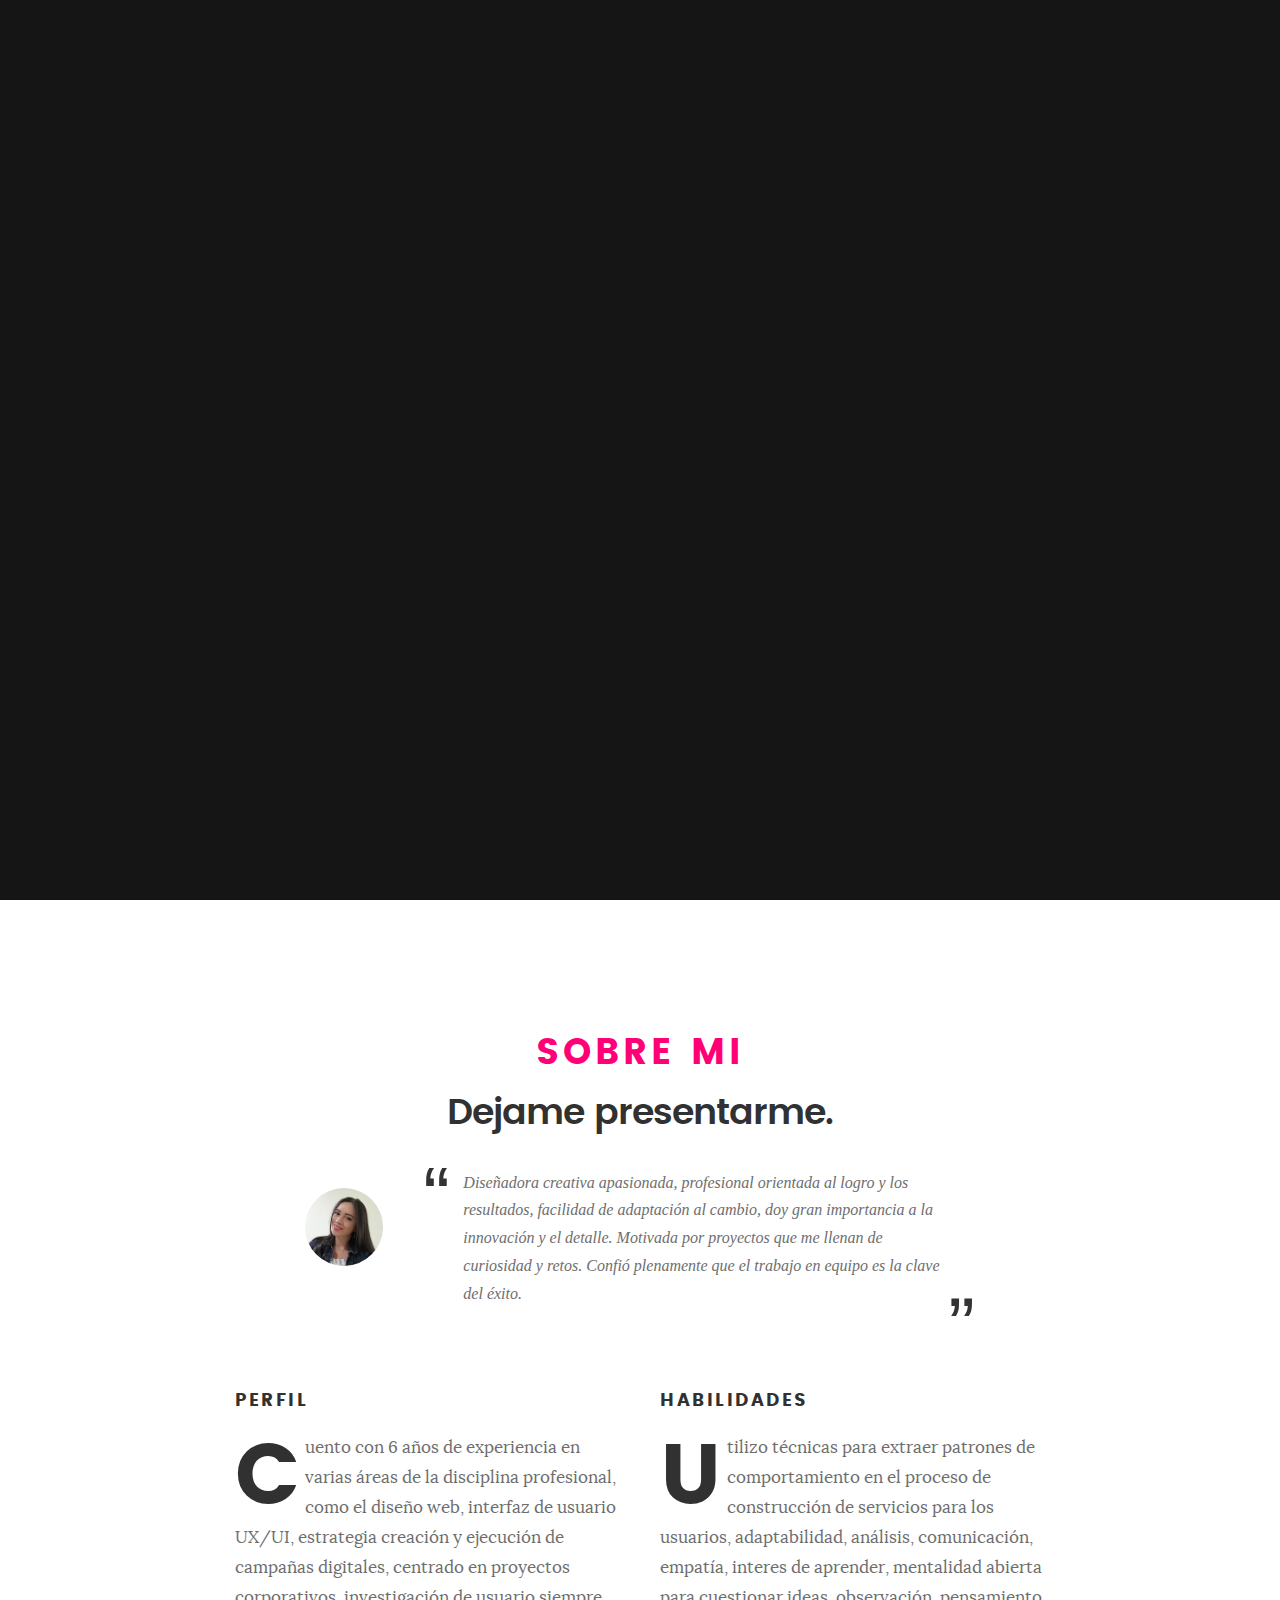
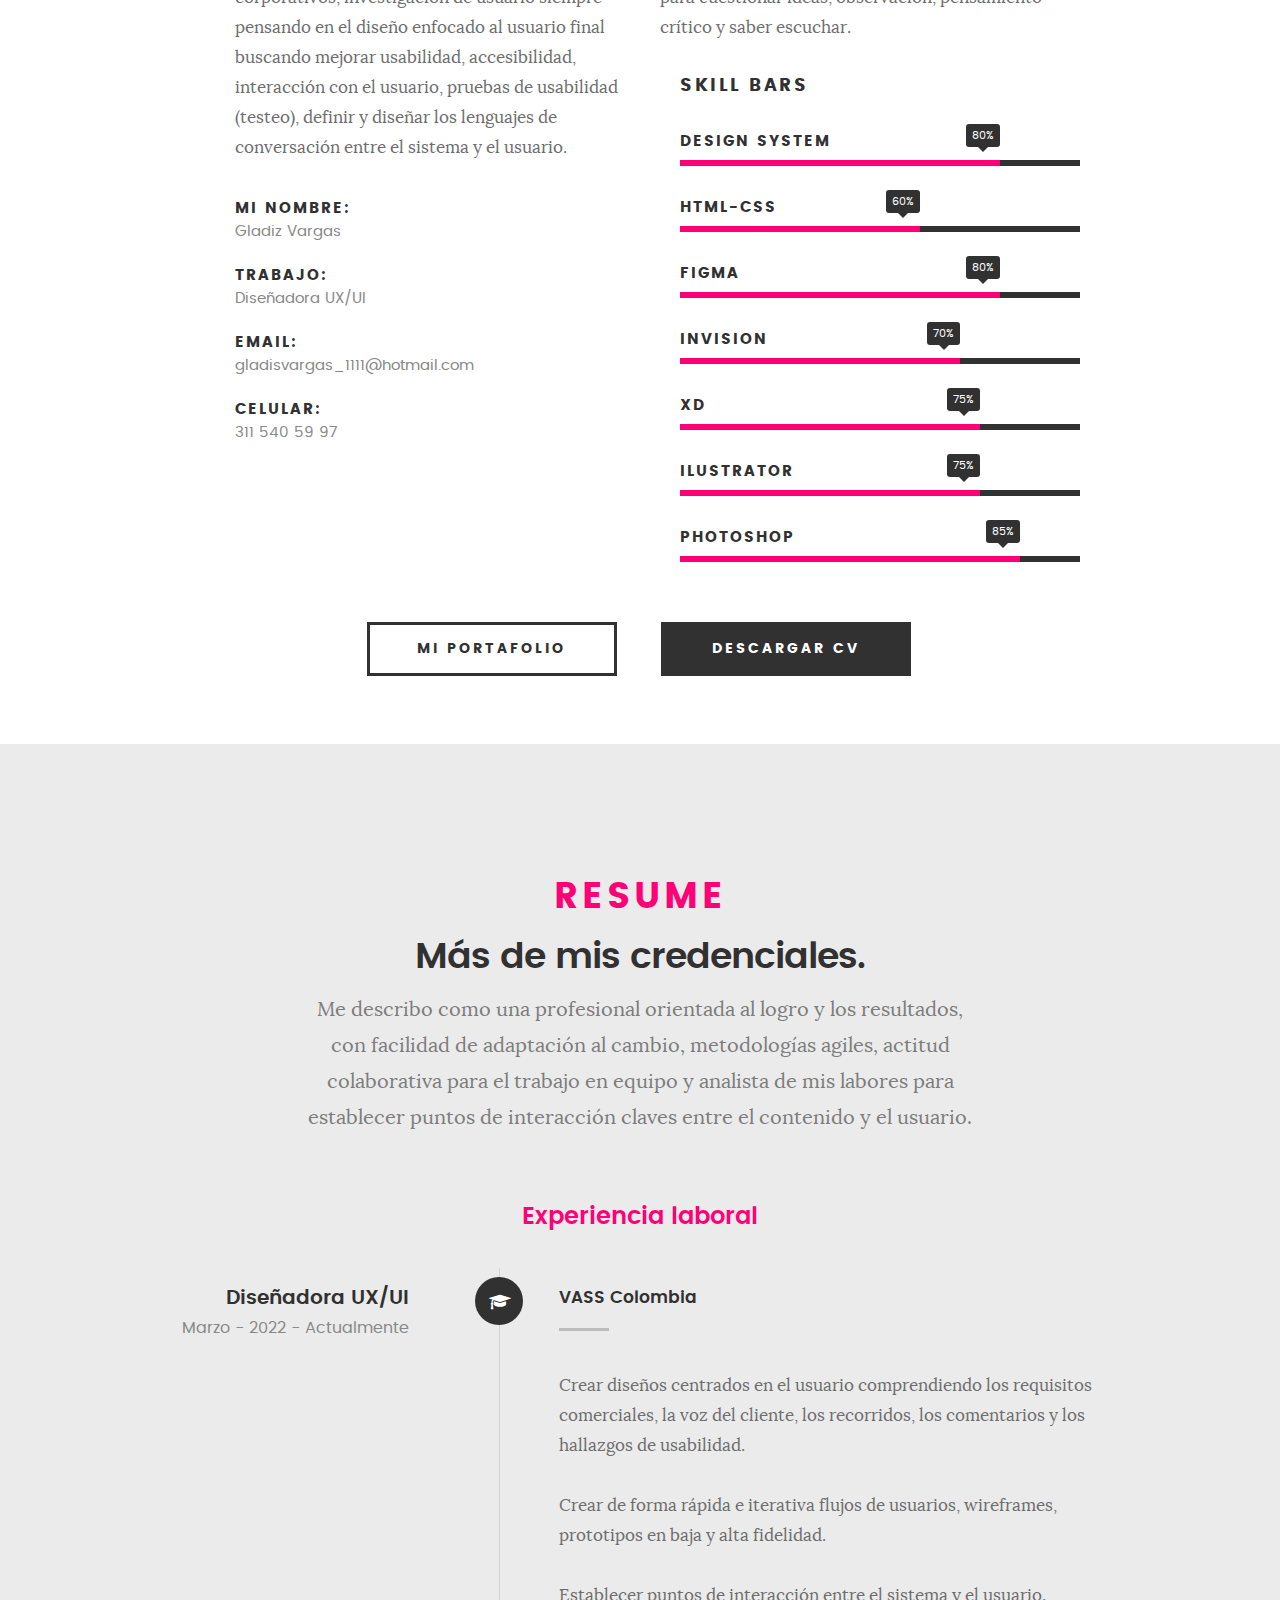
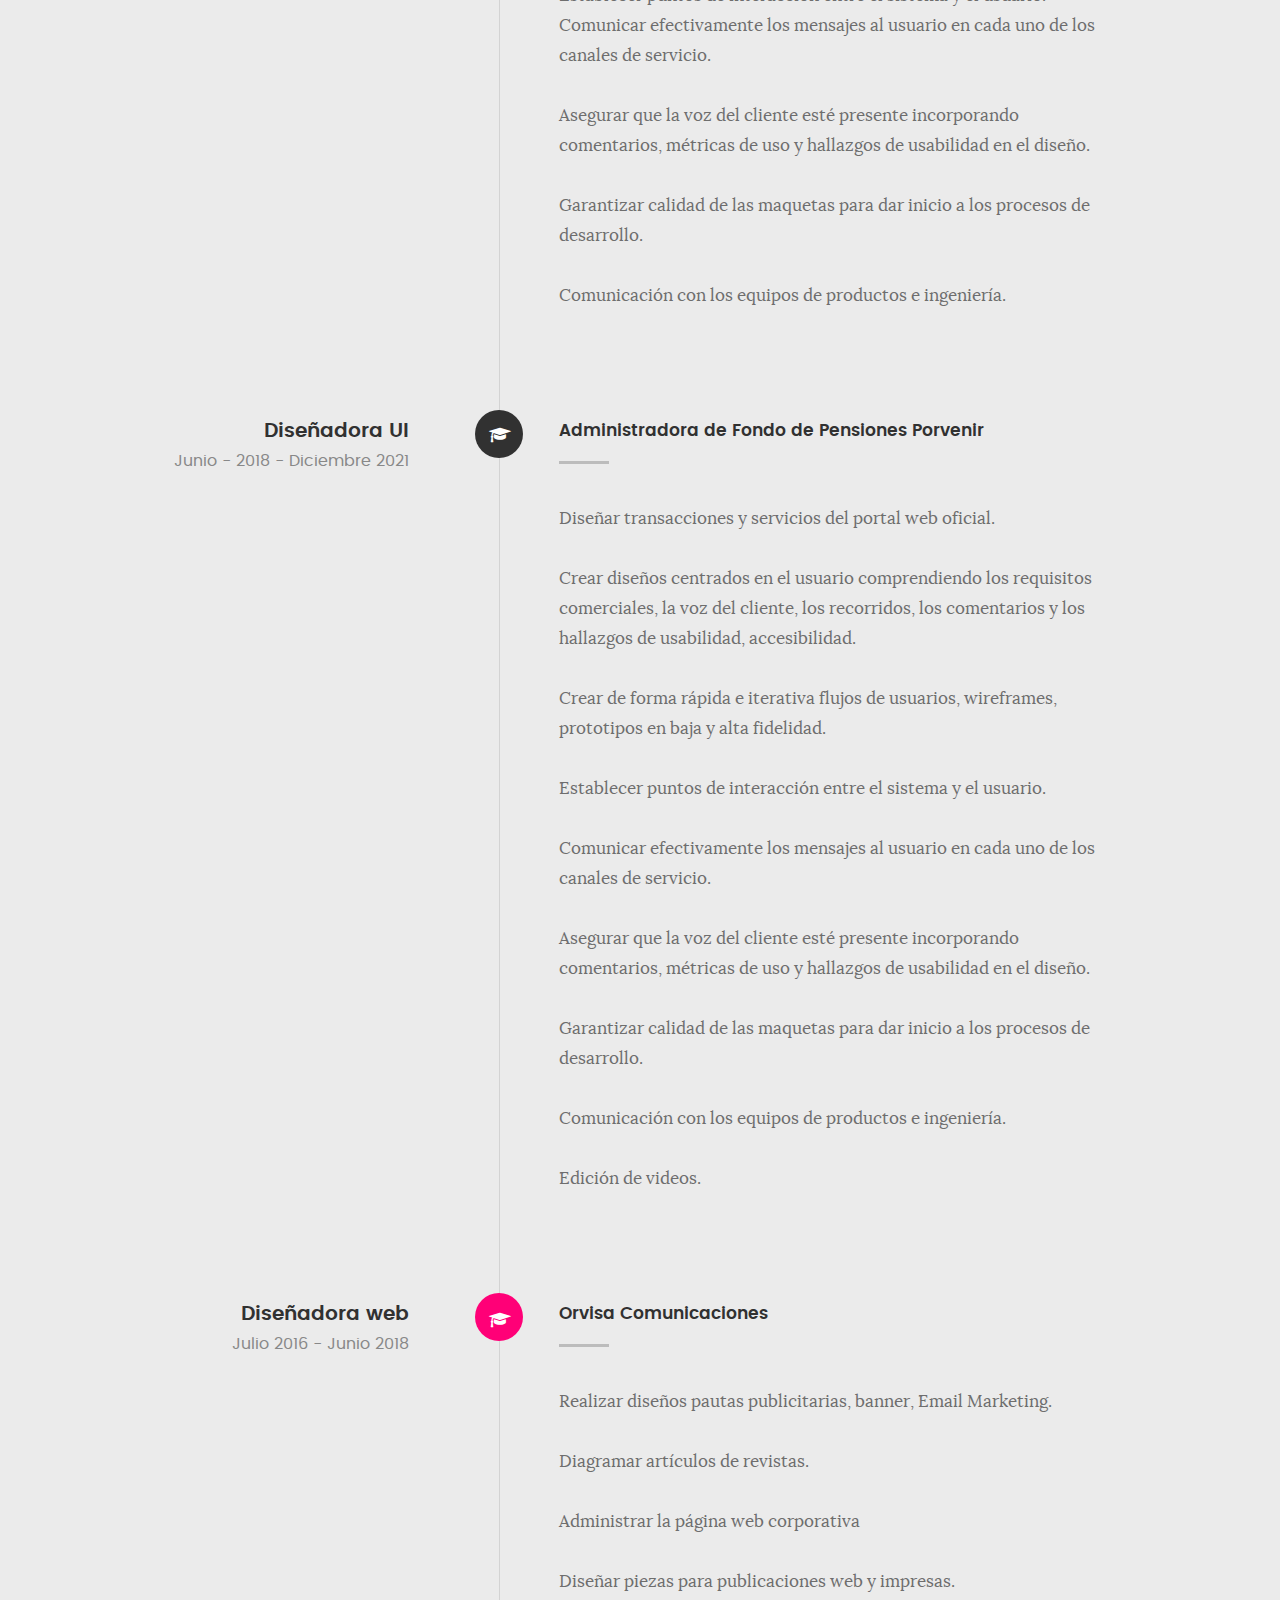
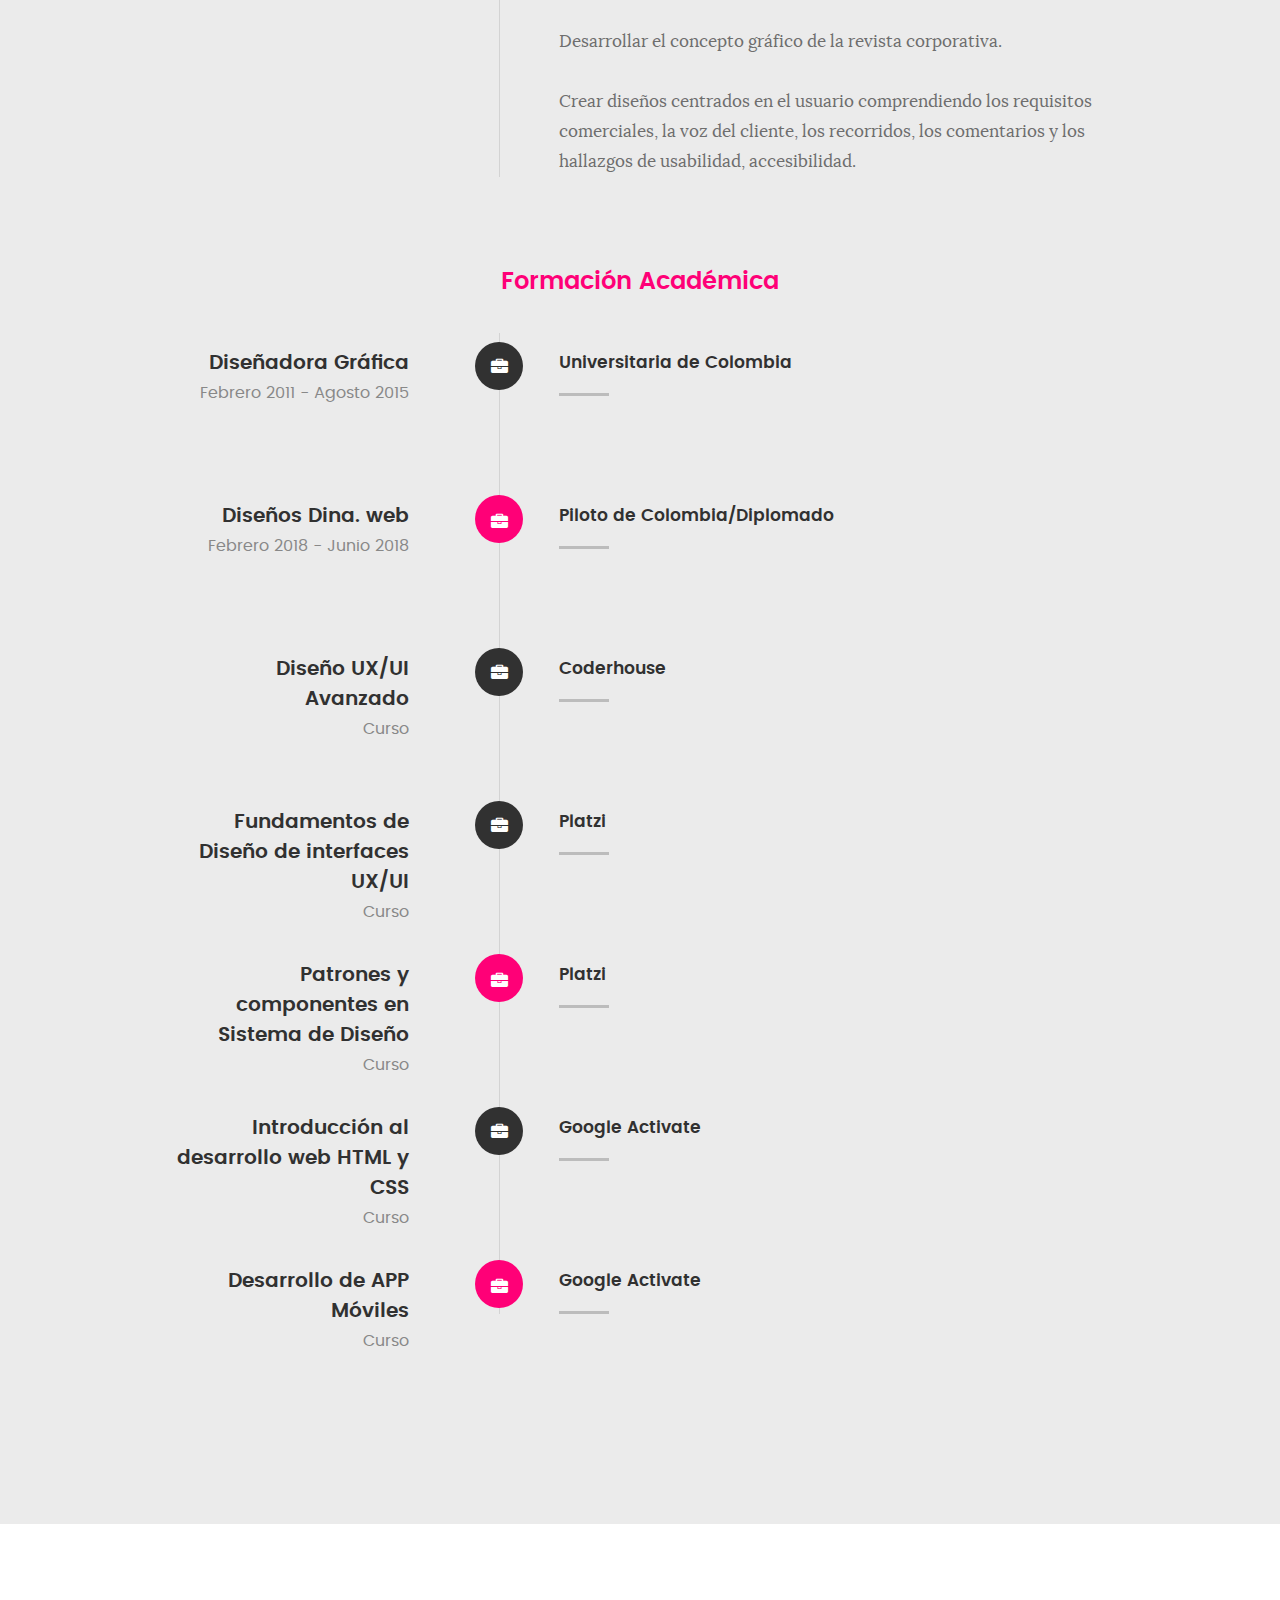
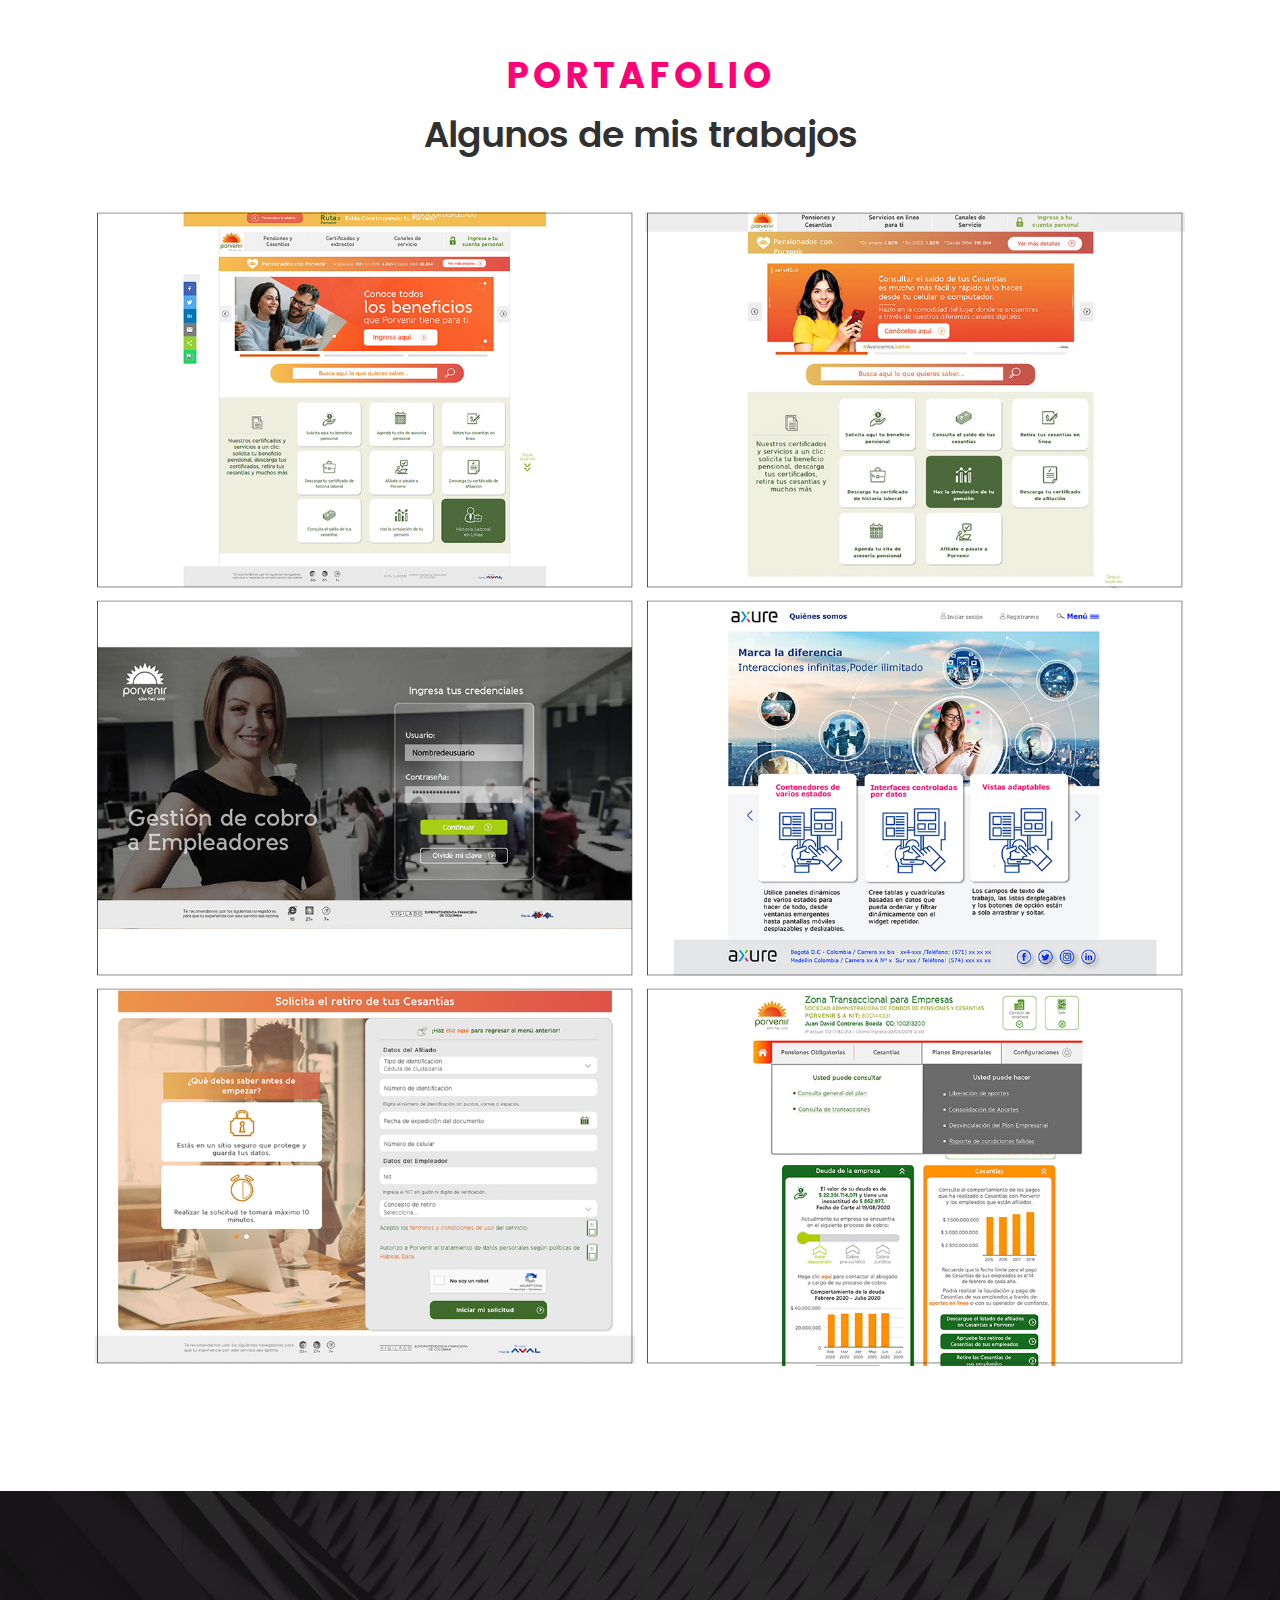
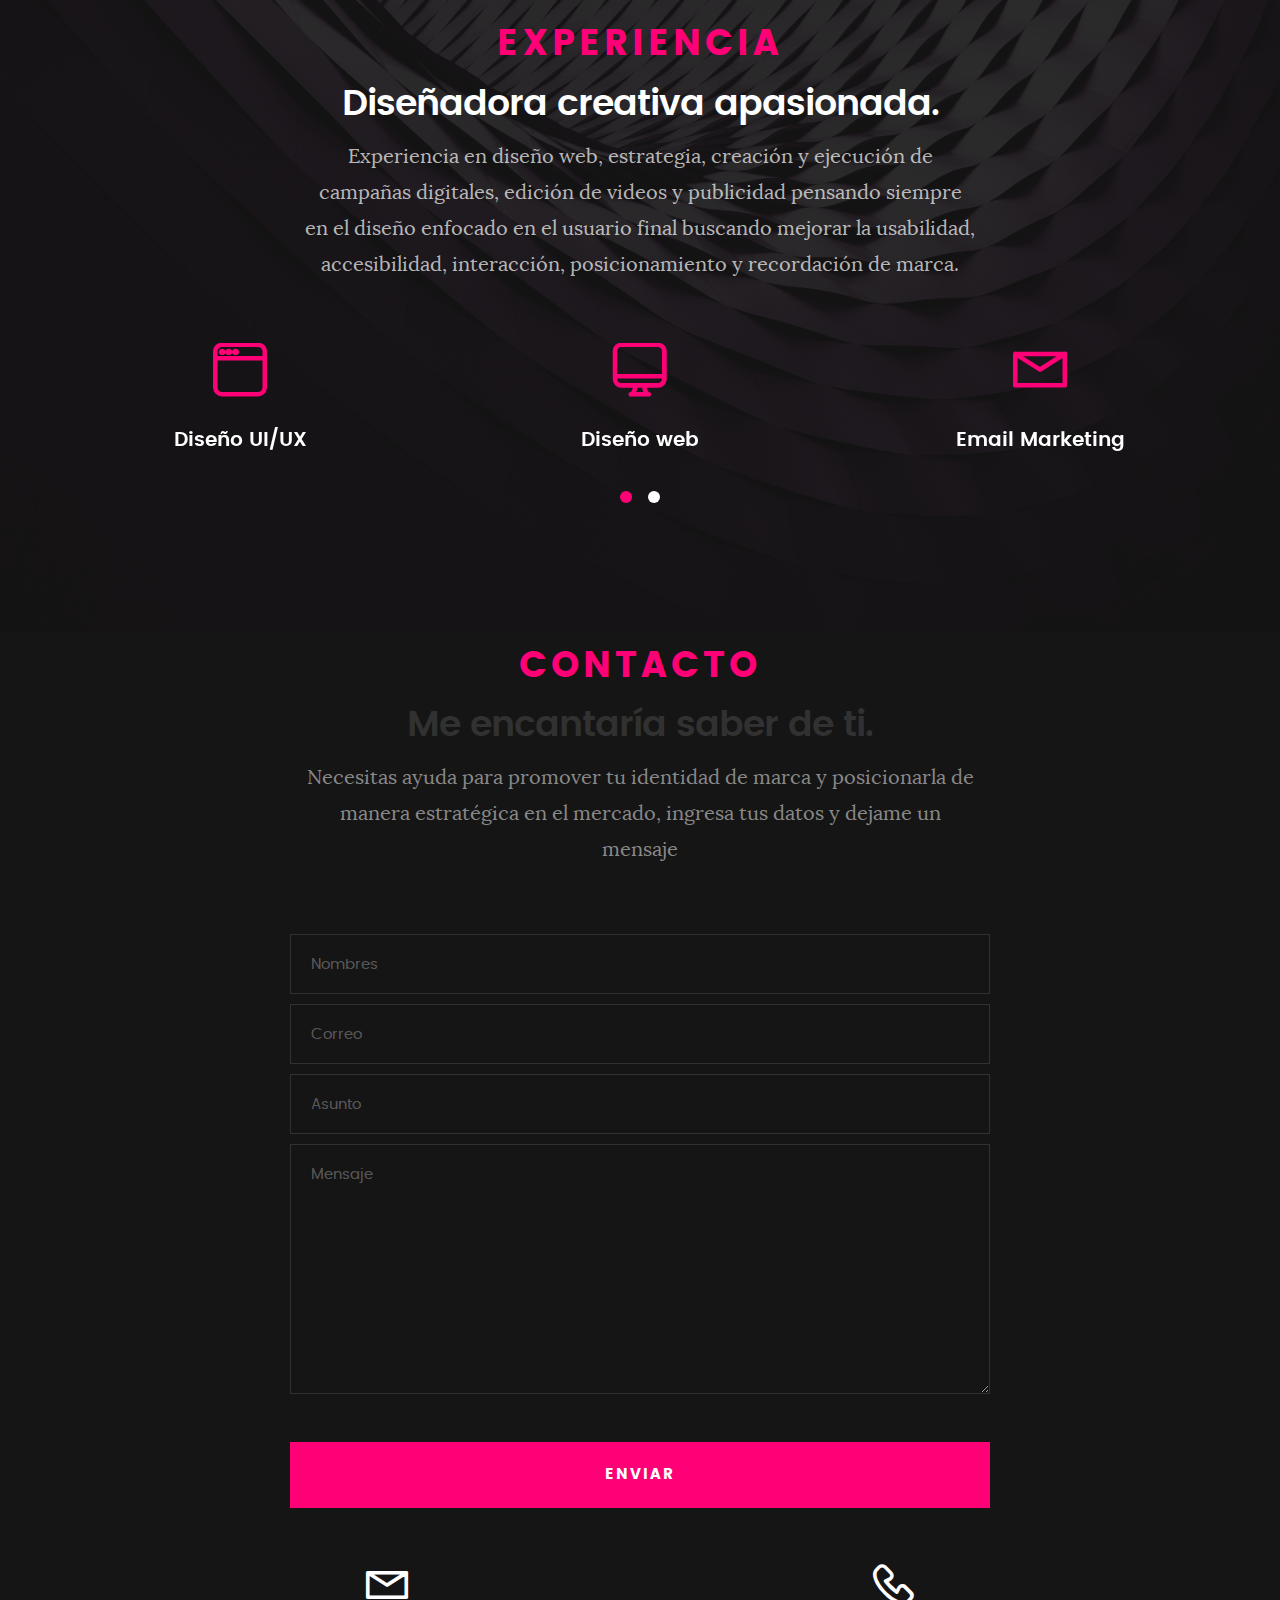
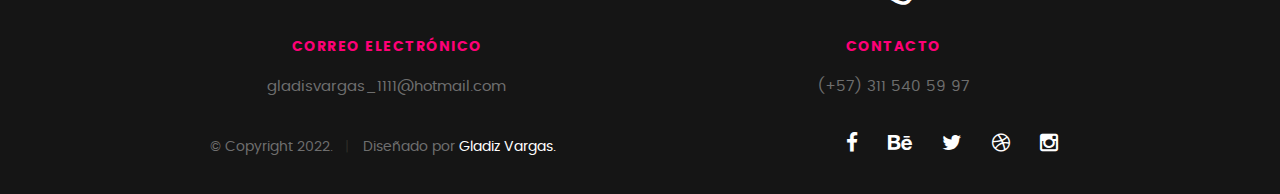
<file: index.html>
<!DOCTYPE html>
<!--[if IE 8 ]><html class="no-js oldie ie8" lang="en"> <![endif]-->
<!--[if IE 9 ]><html class="no-js oldie ie9" lang="en"> <![endif]-->
<!--[if (gte IE 9)|!(IE)]><!--><html class="no-js" lang="en"> <!--<![endif]-->
<head>

   <!--- basic page needs
   ================================================== -->
   <meta charset="utf-8">
	<title>Diseñadora/Gladis Vargas.</title>
	<meta name="description" content="">  
	<meta name="author" content="">

   <!-- mobile specific metas
   ================================================== -->
	<meta name="viewport" content="width=device-width, initial-scale=1, maximum-scale=1">

 	<!-- CSS
   ================================================== -->
   <link rel="stylesheet" href="css/base.css">  
   <link rel="stylesheet" href="css/main.css">
   <link rel="stylesheet" href="css/vendor.css"> 
   <link rel="stylesheet" href="css/my-style.css">  


   <!-- script
   ================================================== -->   
	<script src="js/modernizr.js"></script>
	<script src="js/pace.min.js"></script>
	

   <!-- favicons
	================================================== -->
	<link rel="icon" type="image/png" href="favicon.png">

</head>

<body id="top">

	<!-- header 
   ================================================== -->
   <header>   	
   	<div class="row">

   		<div class="top-bar">
   			<a class="menu-toggle" href="#"><span>Menu</span></a>

	   		<div class="logo">
		         <a href="index.html">Hoja de vida</a>
		      </div>		      

		   	<nav id="main-nav-wrap">
					<ul class="main-navigation">
						<li class="current"><a class="smoothscroll"  href="#intro" title="">Inicio</a></li>
						<li><a class="smoothscroll"  href="#about" title="">Acerca de </a></li>
						<li><a class="smoothscroll"  href="#portfolio" title="">Portafolio</a></li>
						<li><a class="smoothscroll"  href="#services" title="">Servicios</a></li>					
						<li><a class="smoothscroll"  href="#contacto" title="">Contacto</a></li>			
					</ul>
				</nav>    		
   		</div> <!-- /top-bar --> 
   		
   	</div> <!-- /row --> 		
   </header> <!-- /header -->

	<!-- intro section
   ================================================== -->
   <section id="intro">   

   	<div class="intro-overlay"></div>	

   	<div class="intro-content">
   		<div class="row">

   			<div class="col-twelve">

	   			<h5>Hola</h5>
	   			<h1>Soy Gladiz Vargas</h1>

	   			<p class="intro-position">
	   			
	   				<span> Diseñadora UX/UI</span> 
	   			</p>

	   			<a class="button stroke smoothscroll" href="#about" title="">Más sobre mi</a>

	   		</div>  
   			
   		</div>   		 		
   	</div> <!-- /intro-content -->    	

   </section> <!-- /intro -->


   <!-- about section
   ================================================== -->
   <section id="about">  

   	<div class="row section-intro">

   		<div class="col-twelve">

   			<h5>Sobre mi</h5>
   			<h1>Dejame presentarme.</h1>
			   
			   <div class="row">
				<div class="col-two">
					<img src="images/profile-pic.jpg" class="ajs--imagen" alt="Profile Picture">
				</div>
				<div class="col-ten">
					<aside class="pull-quote">
						<blockquote>
							<p class="ajs-p">Diseñadora creativa apasionada, profesional orientada al logro y los resultados, facilidad de adaptación al cambio, doy gran importancia a la innovación y el detalle. Motivada por proyectos que me llenan de curiosidad y retos. Confió plenamente que el trabajo en equipo es la clave del éxito.</p>
						 </blockquote>
					 </aside>

					
				</div>
			</div>

   			 			

   		</div>   		
   	</div> <!-- /section-intro -->

   	<div class="row about-content">

   		<div class="col-six tab-full">

   			<h3>Perfil</h3>
   			<p class="drop-cap">Cuento con 6 años de experiencia en varias áreas de la disciplina profesional, como el diseño web, 
				   interfaz de usuario UX/UI, estrategia creación y ejecución de campañas digitales, centrado en proyectos corporativos,  
				   investigación de usuario siempre pensando en el diseño enfocado al usuario final buscando mejorar usabilidad, 
				   accesibilidad, interacción con el usuario, pruebas de usabilidad (testeo), definir y diseñar los lenguajes de 
				   conversación entre el sistema y el usuario.
				</p>

   			<ul class="info-list">
   				<li>
   					<strong>Mi nombre:</strong>
   					<span>Gladiz Vargas</span>
   				</li>
   				<li>
   					<strong>Trabajo:</strong>
   					<span>Diseñadora UX/UI</span>
   				</li>
				   <li>
					<strong>Email:</strong>
					<span>gladisvargas_1111@hotmail.com</span>
				</li>
   			
   				<li>
   					<strong>Celular: </strong>
   					<span>311 540 59 97</span>
   				</li>

   			</ul> <!-- /info-list -->

   		</div>

   		<div class="col-six tab-full">

   			<h3>Habilidades</h3>
   			<p class="drop-cap">Utilizo técnicas para extraer patrones de comportamiento en el proceso de construcción de servicios para los usuarios, 
				adaptabilidad, análisis, comunicación, empatía, interes de aprender, mentalidad abierta para cuestionar ideas, observación, pensamiento crítico y saber escuchar.
		
		    </p>

			<div class="col-six tab-full">

				<h3>Skill Bars</h3>

				<ul class="skill-bars">
					 <li>
						<div class="progress percent80"><span>80%</span></div>
						<strong>Design System</strong>
					</li>
					 <li>
						<div class="progress percent60"><span>60%</span></div>
						<strong>HTML-CSS</strong>
					</li>
					 <li>
						 <div class="progress percent80"><span>80%</span></div>
						 <strong>Figma</strong>
					 </li>
					 <li>
						 <div class="progress percent70"><span>70%</span></div>
						 <strong>InVision</strong>
					 </li>
					 <li>
						 <div class="progress percent75"><span>75%</span></div>
						 <strong>XD</strong>
					 </li>
					 <li>

						 <div class="progress percent75"><span>75%</span></div>
						 <strong>Ilustrator</strong>
					 </li>
					 <li>

						<div class="progress percent85"><span>85%</span></div>
						<strong>Photoshop</strong>
					</li>
		
				  </ul> <!-- /skill-bars -->
				

   		</div>

   	</div>

   	<div class="row button-section">
   		<div class="col-twelve">
			<a href="https://www.behance.net/glavargas" target="_blank" title="Mi Portafolio" class="button stroke full-width">Mi Portafolio</a>
   			<a href="documents/Hv.GladizVargasUX.UI.pdf" target="_blank" title="Download CV" class="button button-primary">Descargar CV</a>
   		</div>   		
   	</div>

   </section> <!-- /process-->    


   <!-- resume Section
   ================================================== -->
	<section id="resume" class="grey-section">

		<div class="row section-intro">
			<div class="col-twelve">
		
				<h5>Resume</h5>
				<h1>
					Más de mis credenciales.</h1>
		
				<p class="lead">Me describo como una profesional orientada al logro y los resultados, con facilidad de
					adaptación al cambio, metodologías agiles, actitud colaborativa
					para el trabajo en equipo y analista de mis labores para establecer puntos de interacción claves entre el
					contenido y el usuario.</p>
		
			</div>
		</div> <!-- /section-intro-->
		
		<div class="row resume-timeline">
		
			<div class="col-twelve resume-header">
		
				<h2>Experiencia laboral</h2>
		
			</div> <!-- /resume-header -->
		
			<div class="col-twelve">
		
				<div class="timeline-wrap">
		
					<div class="timeline-block">
		
						<div class="timeline-ico">
							<i class="fa fa-graduation-cap"></i>
						</div>
		
						<div class="timeline-header">
							<h3>Diseñadora UX/UI </h3>
							<p>Marzo - 2022 - Actualmente</p>
						</div>
		
						<div class="timeline-content">
							<h4>VASS Colombia</h4>
							<p>Crear diseños centrados en el usuario comprendiendo los requisitos comerciales, la voz del cliente, 
							   los recorridos, los comentarios y los hallazgos de usabilidad.</p>
							<p>Crear de forma rápida e iterativa flujos de usuarios, wireframes, prototipos en baja y alta fidelidad.</p>
							<p>Establecer puntos de interacción entre el sistema y el usuario. Comunicar efectivamente los mensajes 
							   al usuario en cada uno de los canales de servicio.</p>
							<p>Asegurar que la voz del cliente esté presente incorporando comentarios, 
							   métricas de uso y hallazgos de usabilidad en el diseño.</p>
							<p>Garantizar calidad de las maquetas para dar inicio a los procesos de desarrollo.</p>
							<p>Comunicación con los equipos de productos e ingeniería.</p>
						</div>
		
					</div> <!-- /timeline-block -->
					<div class="timeline-block">
		
						<div class="timeline-ico">
							<i class="fa fa-graduation-cap"></i>
						</div>
		
						<div class="timeline-header">
							<h3>Diseñadora UI</h3>
							<p>Junio - 2018 - Diciembre 2021</p>
						</div>
		
						<div class="timeline-content">
							<h4>Administradora de Fondo de Pensiones Porvenir</h4>
							<p>Diseñar transacciones y servicios del portal web oficial.</p>
							<p>Crear diseños centrados en el usuario comprendiendo los requisitos comerciales, la voz del
								cliente, los recorridos, los comentarios
								y los hallazgos de usabilidad, accesibilidad.</p>
							<p>Crear de forma rápida e iterativa flujos de usuarios, wireframes, prototipos en baja y alta
								fidelidad.</p>
							<p>Establecer puntos de interacción entre el sistema y el usuario.</p>
							<p>Comunicar efectivamente los mensajes al usuario en cada uno de los canales de servicio.</p>
							<p>Asegurar que la voz del cliente esté presente incorporando comentarios, métricas de uso y
								hallazgos de usabilidad en el diseño.</p>
							<p>Garantizar calidad de las maquetas para dar inicio a los procesos de desarrollo.</p>
							<p>Comunicación con los equipos de productos e ingeniería.</p>
							<p>Edición de videos.</p>
						</div>
		
					</div> <!-- /timeline-block -->
		
					<div class="timeline-block">
		
						<div class="timeline-ico icon--fucsia">
							<i class="fa fa-graduation-cap"></i>
						</div>
		
						<div class="timeline-header">
							<h3>Diseñadora web</h3>
							<p>Julio 2016 - Junio 2018</p>
						</div>
		
						<div class="timeline-content">
							<h4>Orvisa Comunicaciones</h4>
							<p>Realizar diseños pautas publicitarias, banner, Email Marketing.</p>
							<p>Diagramar artículos de revistas.</p>
							<p>Administrar la página web corporativa</p>
							<p>Diseñar piezas para publicaciones web y impresas.</p>
							<p>Desarrollar el concepto gráfico de la revista corporativa.</p>
							<p>Crear diseños centrados en el usuario comprendiendo los requisitos comerciales,
								la voz del cliente, los recorridos, los comentarios y los hallazgos de usabilidad,
								accesibilidad.</p>
						</div>
		
					</div> <!-- /timeline-block -->
		
						
				</div> <!-- /timeline-wrap -->
		
			</div> <!-- /col-twelve -->
		
		</div> <!-- /resume-timeline -->
		
		<div class="row resume-timeline">
		
			<div class="col-twelve resume-header">
		
				<h2>Formación Académica</h2>
		
			</div> <!-- /resume-header -->
		
		
			<div class="col-twelve">
		
				<div class="timeline-wrap">
		
					<div class="timeline-block">
		
						<div class="timeline-ico">
							<i class="fa fa-briefcase"></i>
						</div>
		
						<div class="timeline-header">
							<h3>Diseñadora Gráfica</h3>
							<p>Febrero 2011 - Agosto 2015</p>
						</div>
		
						<div class="timeline-content">
							<h4>Universitaria de Colombia</h4>
						</div>
		
					</div> <!-- /timeline-block -->
		
					<div class="timeline-block">
		
						<div class="timeline-ico icon--fucsia">
							<i class="fa fa-briefcase"></i>
						</div>
		
						<div class="timeline-header">
							<h3>Diseños Dina. web</h3>
							<p>Febrero 2018 - Junio 2018</p>
						</div>
		
						<div class="timeline-content">
							<h4>Piloto de Colombia/Diplomado</h4>
						</div>
		
					</div> <!-- /timeline-block -->
					<div class="timeline-block">
		
						<div class="timeline-ico">
							<i class="fa fa-briefcase"></i>
						</div>
		
						<div class="timeline-header">
							<h3>Diseño UX/UI Avanzado</h3>
                            <p>Curso</p>
						</div>
		
						<div class="timeline-content">
							<h4>Coderhouse</h4>
						</div>
		
					</div> <!-- /timeline-block -->
					
		
					<div class="timeline-block">
		
						<div class="timeline-ico">
							<i class="fa fa-briefcase"></i>
						</div>
		
						<div class="timeline-header">
							<h3>Fundamentos de Diseño de interfaces UX/UI</h3>
                            <p>Curso</p>
						</div>
		
						<div class="timeline-content">
							<h4>Platzi</h4>
						</div>
		
					</div> <!-- /timeline-block -->

					<div class="timeline-block">
		
						<div class="timeline-ico icon--fucsia">
							<i class="fa fa-briefcase"></i>
						</div>
		
						<div class="timeline-header">
							<h3>Patrones y componentes en Sistema de Diseño</h3>
							<p>Curso</p>	
						</div>
		
						<div class="timeline-content">
							<h4>Platzi</h4>
						</div>
		
					</div> <!-- /timeline-block -->

					<div class="timeline-block">
		
						<div class="timeline-ico">
							<i class="fa fa-briefcase"></i>
						</div>
		
						<div class="timeline-header">
							<h3>Introducción al desarrollo web HTML y CSS</h3>
							<p>Curso</p>	
						</div>
		
						<div class="timeline-content">
							<h4>Google Activate</h4>
						</div>
		
					</div> <!-- /timeline-block -->

					<div class="timeline-block">
		
						<div class="timeline-ico icon--fucsia">
							<i class="fa fa-briefcase"></i>
						</div>
		
						<div class="timeline-header">
							<h3>Desarrollo de APP Móviles</h3>
							<p>Curso</p>	
						</div>
		
						<div class="timeline-content">
							<h4>Google Activate</h4>
						</div>
		
					</div> <!-- /timeline-block -->

		
				
		
				</div> <!-- /timeline-wrap -->
		
			</div> <!-- /col-twelve -->
		
		
		</div> 

	</section> <!-- /features -->
	 



	<!-- Portfolio Section
   ================================================== -->
	<section id="portfolio">

		<div class="row section-intro">
   		<div class="col-twelve">

   			<h5>Portafolio</h5>
   			<h1>Algunos de mis trabajos</h1>

   		</div>   		
   	</div> <!-- /section-intro--> 

   	<div class="row portfolio-content">

   		<div class="col-twelve">

   			<!-- portfolio-wrapper -->
	         <div id="folio-wrapper" class="block-1-2 block-mob-full stack">

	         	<div class="bgrid folio-item">
	         		<div class="item-wrap">
	         			<img src="images/portfolio/liberty.jpg" alt="Liberty">

	         			<a href="#modal-p1" class="overlay">

	         				<div class="folio-item-table">

	         					<div class="folio-item-cell">

	         						<h3 class="folio-title">Historia Laboral en Línea</h3>
	         						<span class="folio-types">
	         							Proyecto Porvenir
	         						</span>

	         					</div>
	         				</div>
	         			</a>

	         		</div>
	         	</div> <!-- /folio-item -->

	         	<div class="bgrid folio-item">
	         		<div class="item-wrap">
	         			<img src="images/portfolio/shutterbug.jpg" alt="Shutterbug">
	         			<a href="#modal-p2" class="overlay">
	         				<div class="folio-item-table">
	         					<div class="folio-item-cell">
	         						<h3 class="folio-title">Simulador Pensional</h3>
	         						<span class="folio-types">
	         							Proyecto Porvenir
	         						</span>
	         					</div>
	         				</div>
	         			</a>
	         		</div>
	         	</div> <!-- /folio-item -->

	         	<div class="bgrid folio-item">
	         		<div class="item-wrap">
	         			<img src="images/portfolio/clouds.jpg" alt="Clouds">
	         			<a href="#modal-p3" class="overlay">
	         				<div class="folio-item-table">
	         					<div class="folio-item-cell">
	         						<h3 class="folio-title">Gestión de Cobro Empleadores</h3>
	         						<span class="folio-types">
	         							Proyecto Porvenir
	         						</span>
	         					</div>
	         				</div>
	         			</a>
	         		</div>
	         	</div> <!-- /folio-item -->

	         	<div class="bgrid folio-item">
	         		<div class="item-wrap">
	         			<img src="images/portfolio/beetle.jpg" alt="Beetle">
	         			<a href="#modal-p4" class="overlay">
	         				<div class="folio-item-table">
	         					<div class="folio-item-cell">
	         						<h3 class="folio-title">Axure</h3>
	         						<span class="folio-types">
	         							Proyecto individual
	         						</span>
	         					</div>
	         				</div>
	         			</a>
	         		</div>
	         	</div> <!-- /folio-item -->

	         	<div class="bgrid folio-item">
	         		<div class="item-wrap">
	         			<img src="images/portfolio/lighthouse.jpg" alt="Lighthouse">
	         			<a href="#modal-p5" class="overlay">
	         				<div class="folio-item-table">
	         					<div class="folio-item-cell">
	         						<h3 class="folio-title">Retiro de Cesantías</h3>
	         						<span class="folio-types">
	         							Proyecto Porvenir
	         						</span>
	         					</div>
	         				</div>
	         			</a>
	         		</div>
	         	</div> <!-- /folio-item -->

	         	<div class="bgrid folio-item">
	         		<div class="item-wrap">
	         			<img src="images/portfolio/salad.jpg" alt="Salad">
	         			<a href="#modal-p6" class="overlay">
	         				<div class="folio-item-table">
	         					<div class="folio-item-cell">
	         						<h3 class="folio-title">Zona Transaccional para Empleados</h3>
	         						<span class="folio-types">
	         							Proyecto Porvenir
	         						</span>
	         					</div>
	         				</div>
	         			</a>
	         		</div>
	         	</div> <!-- /folio-item -->

	            <!-- modal popups - begin
	            ============================================================= -->
	            
<div id="modal-p1" class="popup-modal slider mfp-hide">
	<div class="media">
		<img src="images/portfolio/liberty.jpg" alt="" />
	</div>
	<div class="link-box">
		<a href="https://cocky-brattain-27c56e.netlify.app/diseno1.html" target="_blank">Ir</a>
		<a href="#" class="popup-modal-dismiss">Cerrar</a>
	</div>
</div>

<div id="modal-p2" class="popup-modal slider mfp-hide">
	<div class="media">
		<img src="images/portfolio/shutterbug.jpg" alt="" />
	</div>
	<div class="link-box">
		<a href="https://cocky-brattain-27c56e.netlify.app/diseno5.html" target="_blank">Ir</a>
		<a href="#" class="popup-modal-dismiss">Cerrar</a>
	</div>
</div>

<div id="modal-p3" class="popup-modal slider mfp-hide">
	<div class="media">
		<img src="images/portfolio/clouds.jpg" alt="" />
	</div>
	<div class="link-box">
		<a href="https://cocky-brattain-27c56e.netlify.app/cobro.html" target="_blank">Ir</a>
		<a href="#" class="popup-modal-dismiss">Cerrar</a>
	</div>
</div>


<div id="modal-p4" class="popup-modal slider mfp-hide">
	<div class="media">
		<img src="images/portfolio/beetle.jpg" alt="" />
	</div>
	<div class="link-box">
		<a href="https://cocky-brattain-27c56e.netlify.app/diseno2.html" target="_blank">Ir</a>
		<a href="#" class="popup-modal-dismiss">Cerrar</a>
	</div>
</div>


<div id="modal-p5" class="popup-modal slider mfp-hide">
	<div class="media">
		<img src="images/portfolio/lighthouse.jpg" alt="" />
	</div>
	<div class="link-box">
		<a href="https://cocky-brattain-27c56e.netlify.app/diseno4.html" target="_blank">Ir</a>
		<a href="#" class="popup-modal-dismiss">Cerrar</a>
	</div>
</div>


<div id="modal-p6" class="popup-modal slider mfp-hide">
	<div class="media">
		<img src="images/portfolio/salad.jpg" alt="" />
	</div>
	<div class="link-box">
		<a href="https://cocky-brattain-27c56e.netlify.app/diseno3.html" target="_blank">Ir</a>
		<a href="#" class="popup-modal-dismiss">Cerrar</a>
	</div>
</div>





				   <div id="modal-02" class="popup-modal slider mfp-hide">	

				     	<div class="media">
				     		<img src="images/portfolio/modals/m-shutterbug.jpg" alt="" />
				     	</div>      	

					   <div class="description-box">
					      <h4>Shutterbug</h4>		      
					      <p>Proin gravida nibh vel velit auctor aliquet. Aenean sollicitudin, lorem quis bibendum auctor, nisi elit consequat ipsum, nec sagittis sem nibh id elit.</p>

					      <div class="categories">Web Design</div>			               
					   </div>

			         <div class="link-box">
			            <a href="http://www.behance.net">Details</a>
					      <a href="#" class="popup-modal-dismiss">Close</a>
			         </div>		      

				   </div> <!-- /modal-02 -->

				   <div id="modal-03" class="popup-modal slider mfp-hide">	

				     	<div class="media">
				     		<img src="images/portfolio/modals/m-clouds.jpg" alt="" />
				     	</div>      	

					   <div class="description-box">
					      <h4>Clouds</h4>		      
					      <p>Proin gravida nibh vel velit auctor aliquet. Aenean sollicitudin, lorem quis bibendum auctor, nisi elit consequat ipsum, nec sagittis sem nibh id elit.</p>

					      <div class="categories">Web Design</div>			               
					   </div>

			         <div class="link-box">
			            <a href="http://www.behance.net">Details</a>
					      <a href="#" class="popup-modal-dismiss">Close</a>
			         </div>		      

				   </div> <!-- /modal-03 -->

				   <div id="modal-04" class="popup-modal slider mfp-hide">	

				     	<div class="media">
				     		<img src="images/portfolio/modals/m-beetle.jpg" alt="" />
				     	</div>      	

					   <div class="description-box">
					      <h4>Beetle</h4>		      
					      <p>Proin gravida nibh vel velit auctor aliquet. Aenean sollicitudin, lorem quis bibendum auctor, nisi elit consequat ipsum, nec sagittis sem nibh id elit.</p>

					      <div class="categories">Branding</div>			               
					   </div>

			         <div class="link-box">
			            <a href="http://www.behance.net">Details</a>
					      <a href="#" class="popup-modal-dismiss">Close</a>
			         </div>		      

				   </div> <!-- /modal-04 -->

				   <div id="modal-05" class="popup-modal slider mfp-hide">	

				     	<div class="media">
				     		<img src="images/portfolio/modals/m-lighthouse.jpg" alt="" />
				     	</div>      	

					   <div class="description-box">
					      <h4>Lighthouse</h4>		      
					      <p>Proin gravida nibh vel velit auctor aliquet. Aenean sollicitudin, lorem quis bibendum auctor, nisi elit consequat ipsum, nec sagittis sem nibh id elit.</p>

					      <div class="categories">Web Development</div>			               
					   </div>

			         <div class="link-box">
			            <a href="http://www.behance.net">Details</a>
					      <a href="#" class="popup-modal-dismiss">Close</a>
			         </div>		      

				   </div> <!-- /modal-05 -->

				   <div id="modal-06" class="popup-modal slider mfp-hide">	

				     	<div class="media">
				     		<img src="images/portfolio/modals/m-salad.jpg" alt="" />
				     	</div>      	

					   <div class="description-box">
					      <h4>Salad</h4>		      
					      <p>Proin gravida nibh vel velit auctor aliquet. Aenean sollicitudin, lorem quis bibendum auctor, nisi elit consequat ipsum, nec sagittis sem nibh id elit.</p>

					      <div class="categories">Branding</div>			               
					   </div>

			         <div class="link-box">
			            <a href="http://www.behance.net">Details</a>
					      <a href="#" class="popup-modal-dismiss">Close</a>
			         </div>		      

				   </div> <!-- /modal-06 -->


				   <!-- modal popups - end
	            ============================================================= -->

	         </div> <!-- /portfolio-wrapper --> 

   		</div>  <!-- /twelve -->   

   	</div> <!-- /portfolio-content --> 
		
	</section> <!-- /portfolio --> 


	
	
	<!-- services Section
   ================================================== -->
	<section id="services">

		<div class="overlay"></div>

		<div class="row section-intro">
   		<div class="col-twelve">

   			<h5>Experiencia</h5>
   			<h1>Diseñadora creativa apasionada.</h1>

   			<p class="lead">Experiencia en diseño web, estrategia, creación y ejecución de campañas digitales, edición de videos y publicidad pensando 
				            siempre en el diseño enfocado en el usuario final buscando mejorar la usabilidad, accesibilidad, interacción, posicionamiento y recordación de marca.</p>

   		</div>   		
   	</div> <!-- /section-intro -->

   	<div class="row services-content">

   		<div id="owl-slider" class="owl-carousel services-list">

	      	<div class="service">	

	      		<span class="icon"><i class="icon-window"></i></span>            

	            <div class="service-content">	

	            	 <h3>Diseño UI/UX</h3>
	         		
	         	</div> 	         	 

				</div> <!-- /service -->

				<div class="service">	

					<span class="icon"><i class="icon-desktop"></i></span>                          

	            <div class="service-content">	

	            	<h3>Diseño web</h3>  

	            </div>	                          

			   </div> <!-- /service -->

			   <div class="service">

			   	<span class="icon"><i class="icon-mail"></i></span>		            

	            <div class="service-content">

	            	<h3>Email Marketing</h3>
				</div> 	            	               

			   </div> <!-- /service -->

				<div class="service">

					<span class="icon"><i class="icon-image"></i></span>	              

	            <div class="service-content">

	            	<h3>Publicitario</h3> 
	         		
	            </div>                

				</div> <!-- /service -->

			   <div class="service">

			   	<span class="icon"><i class="icon-video"></i></span>	            

	            <div class="service-content">

	            	<h3>Edición </h3>

	            </div>	               

			   </div> <!-- /service -->


	      </div> <!-- /services-list -->
   		
   	</div> <!-- /services-content -->
		
	</section> <!-- /services -->	
   <!-- contact
   ================================================== -->
	<section id="contacto">

		<div class="row section-intro">
   		<div class="col-twelve">

   			<h5>Contacto</h5>
   			<h1>Me encantaría saber de ti.</h1>

   			<p class="lead">Necesitas ayuda para promover tu identidad de marca y posicionarla de manera estratégica en el mercado, ingresa tus datos y dejame un mensaje
   		</div> 
   	</div> <!-- /section-intro -->

   	<div class="row contact-form">

   		<div class="col-twelve">

            <!-- form -->
            <form name="contactForm" id="contactForm" method="post" action="">
      			<fieldset>

                  <div class="form-field">
 						   <input name="contactName" type="text" id="contactName" placeholder="Nombres" value="" minlength="2" required="">
                  </div>
                  <div class="form-field">
	      			   <input name="contactEmail" type="email" id="contactEmail" placeholder="Correo" value="" required="">
	               </div>
                  <div class="form-field">
	     				   <input name="contactSubject" type="text" id="contactSubject" placeholder="Asunto" value="">
	               </div>                       
                  <div class="form-field">
	                 	<textarea name="contactMessage" id="contactMessage" placeholder="Mensaje" rows="10" cols="50" required=""></textarea>
	               </div>                      
                 <div class="form-field ajus--button">
                     <button class="submitform">Enviar</button>
                     <div id="submit-loader">
                        <div class="text-loader">Enviando...</div>                             
       				      <div class="s-loader">
								  	<div class="bounce1"></div>
								  	<div class="bounce2"></div>
								  	<div class="bounce3"></div>
								</div>
							</div>
                  </div>

      			</fieldset>
      		</form> <!-- Form End -->

            <!-- contact-warning -->
            <div id="message-warning">            	
            </div>            
            <!-- contact-success -->
      		<div id="message-success">
               <i class="fa fa-check"></i>Su mensaje fue enviado, gracias!<br>
      		</div>

         </div> <!-- /col-twelve -->
   		
   	</div> <!-- /contact-form -->

   	<div class="row contact-info">

   		<div class="col-four tab-full collapse">

   			<div class="icon">
   				<i class="icon-mail"></i>
   			</div>

   			<h5>Correo electrónico</h5>

   			<p>gladisvargas_1111@hotmail.com		     
			   </p>

   		</div>

   		<div class="col-four tab-full">

   			<div class="icon">
   				<i class="icon-phone"></i>
   			</div>

   			<h5>Contacto</h5>

   			<p>(+57) 311 540 59 97</p>

   		</div>
   		
   	</div> <!-- /contact-info -->
		
	</section> <!-- /contact -->


   <div id="preloader"> 
    	<div id="loader"></div>
   </div> 

   <footer>
	<div class="row">

		<div class="col-six tab-full pull-right social">

			<ul class="footer-social">        
			 <li><a href="#"><i class="fa fa-facebook"></i></a></li>
			 <li><a href="#"><i class="fa fa-behance"></i></a></li>
			 <li><a href="#"><i class="fa fa-twitter"></i></a></li>
			 <li><a href="#"><i class="fa fa-dribbble"></i></a></li>
			 <li><a href="#"><i class="fa fa-instagram"></i></a></li>
		  </ul> 
			 
	 </div>

	 <div class="col-six tab-full">
		 <div class="copyright">
			   <span>© Copyright 2022.</span> 
			   <span>Diseñado por <a href="https://www.linkedin.com/in/gladis-vargas/">Gladiz Vargas.</a></span>	         	
			</div>		                  
		 </div>

		 <div id="go-top" style="display: block;">
			<a class="smoothscroll" title="Back to Top" href="#top"><i class="fa fa-long-arrow-up"></i></a>
		 </div>

	 </div> <!-- /row -->     	
</footer>

   <!-- Java Script
   ================================================== --> 
   <script src="js/jquery-2.1.3.min.js"></script>
   <script src="js/plugins.js"></script>
   <script src="js/main.js"></script>

</body>

</html>
</file>
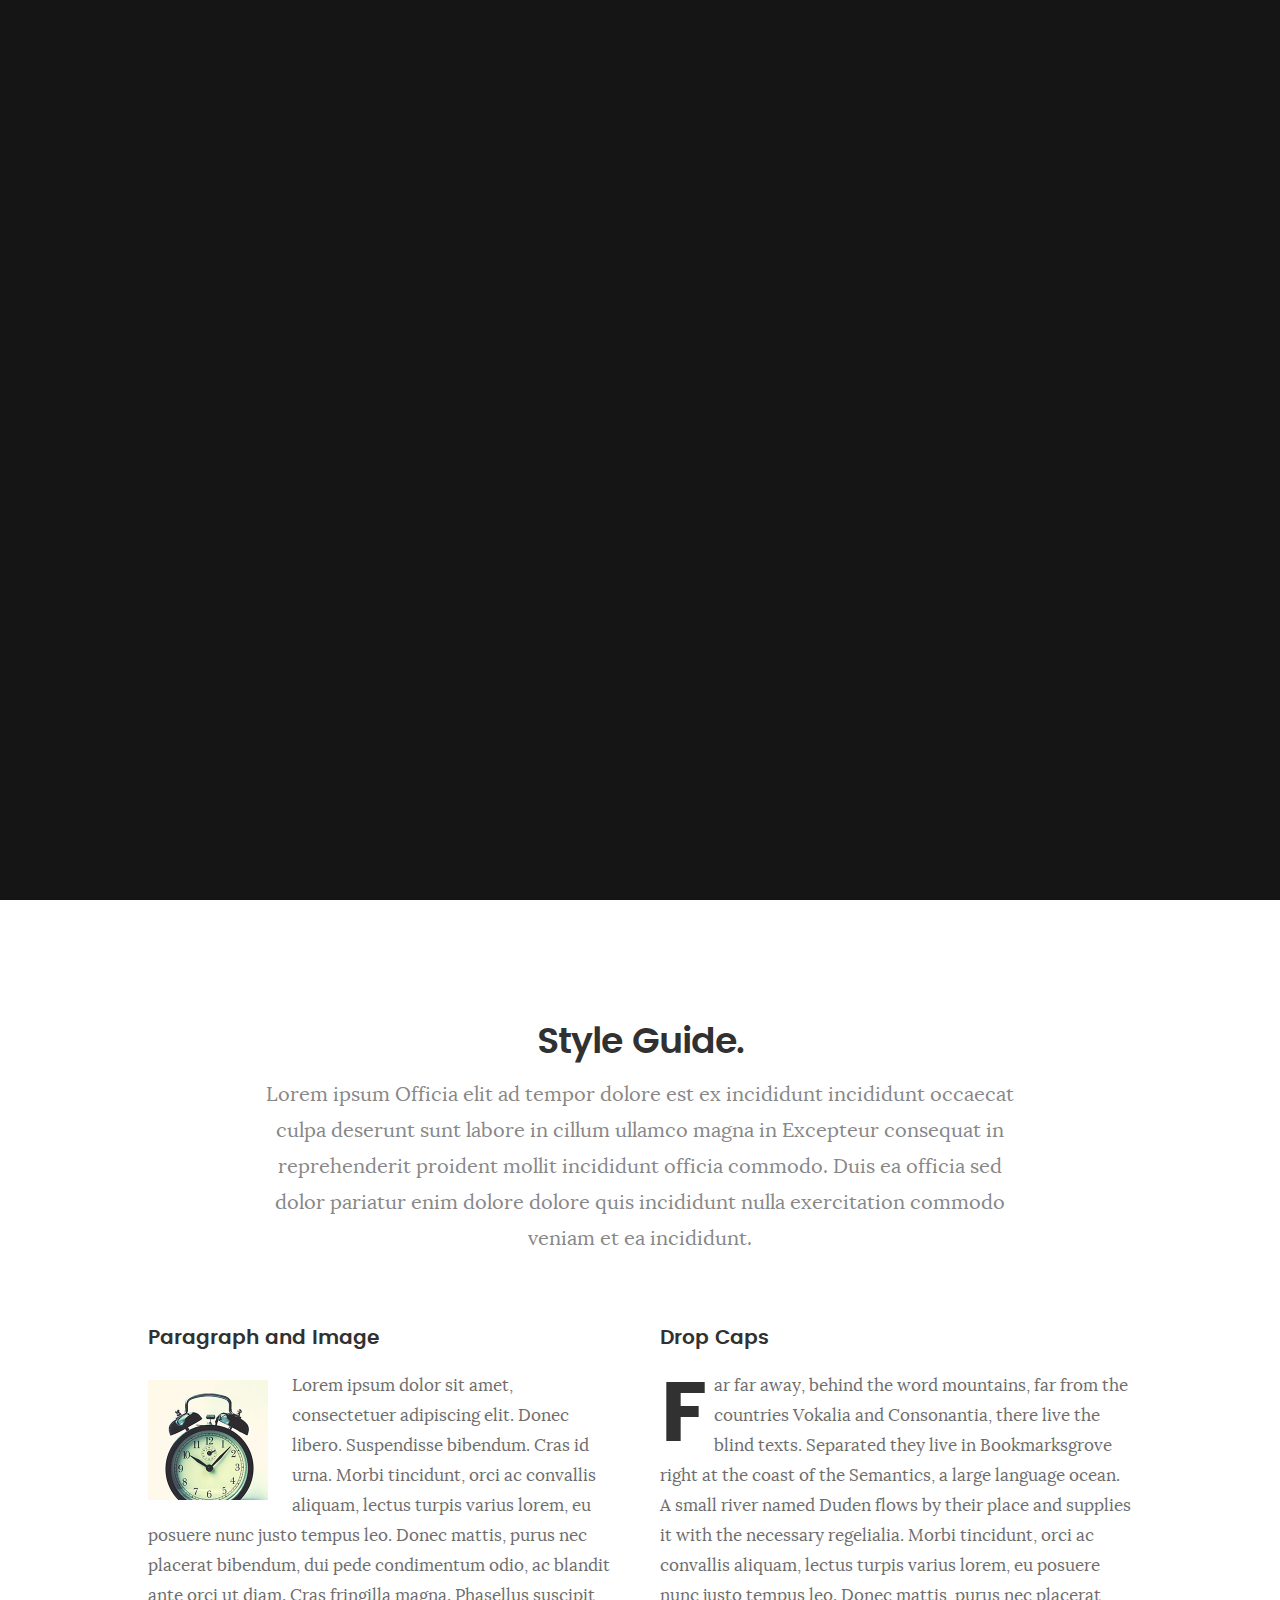
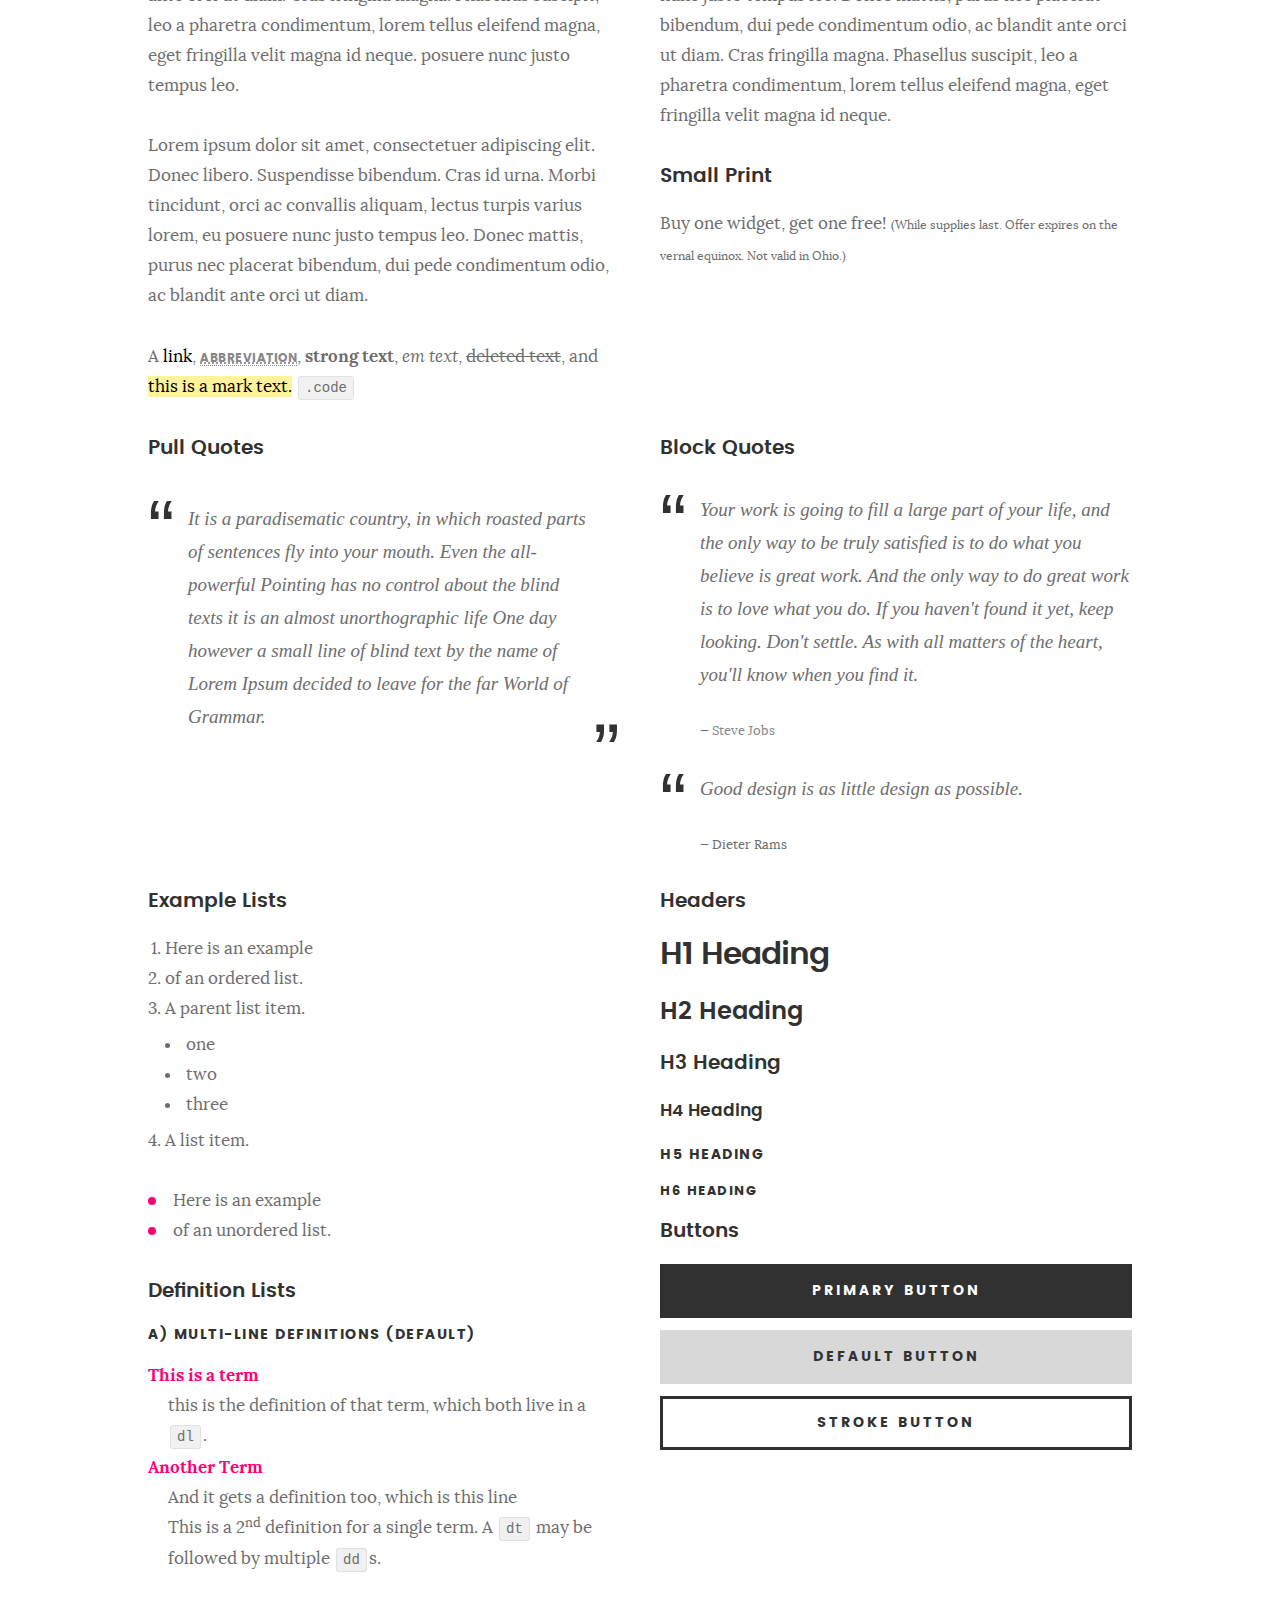
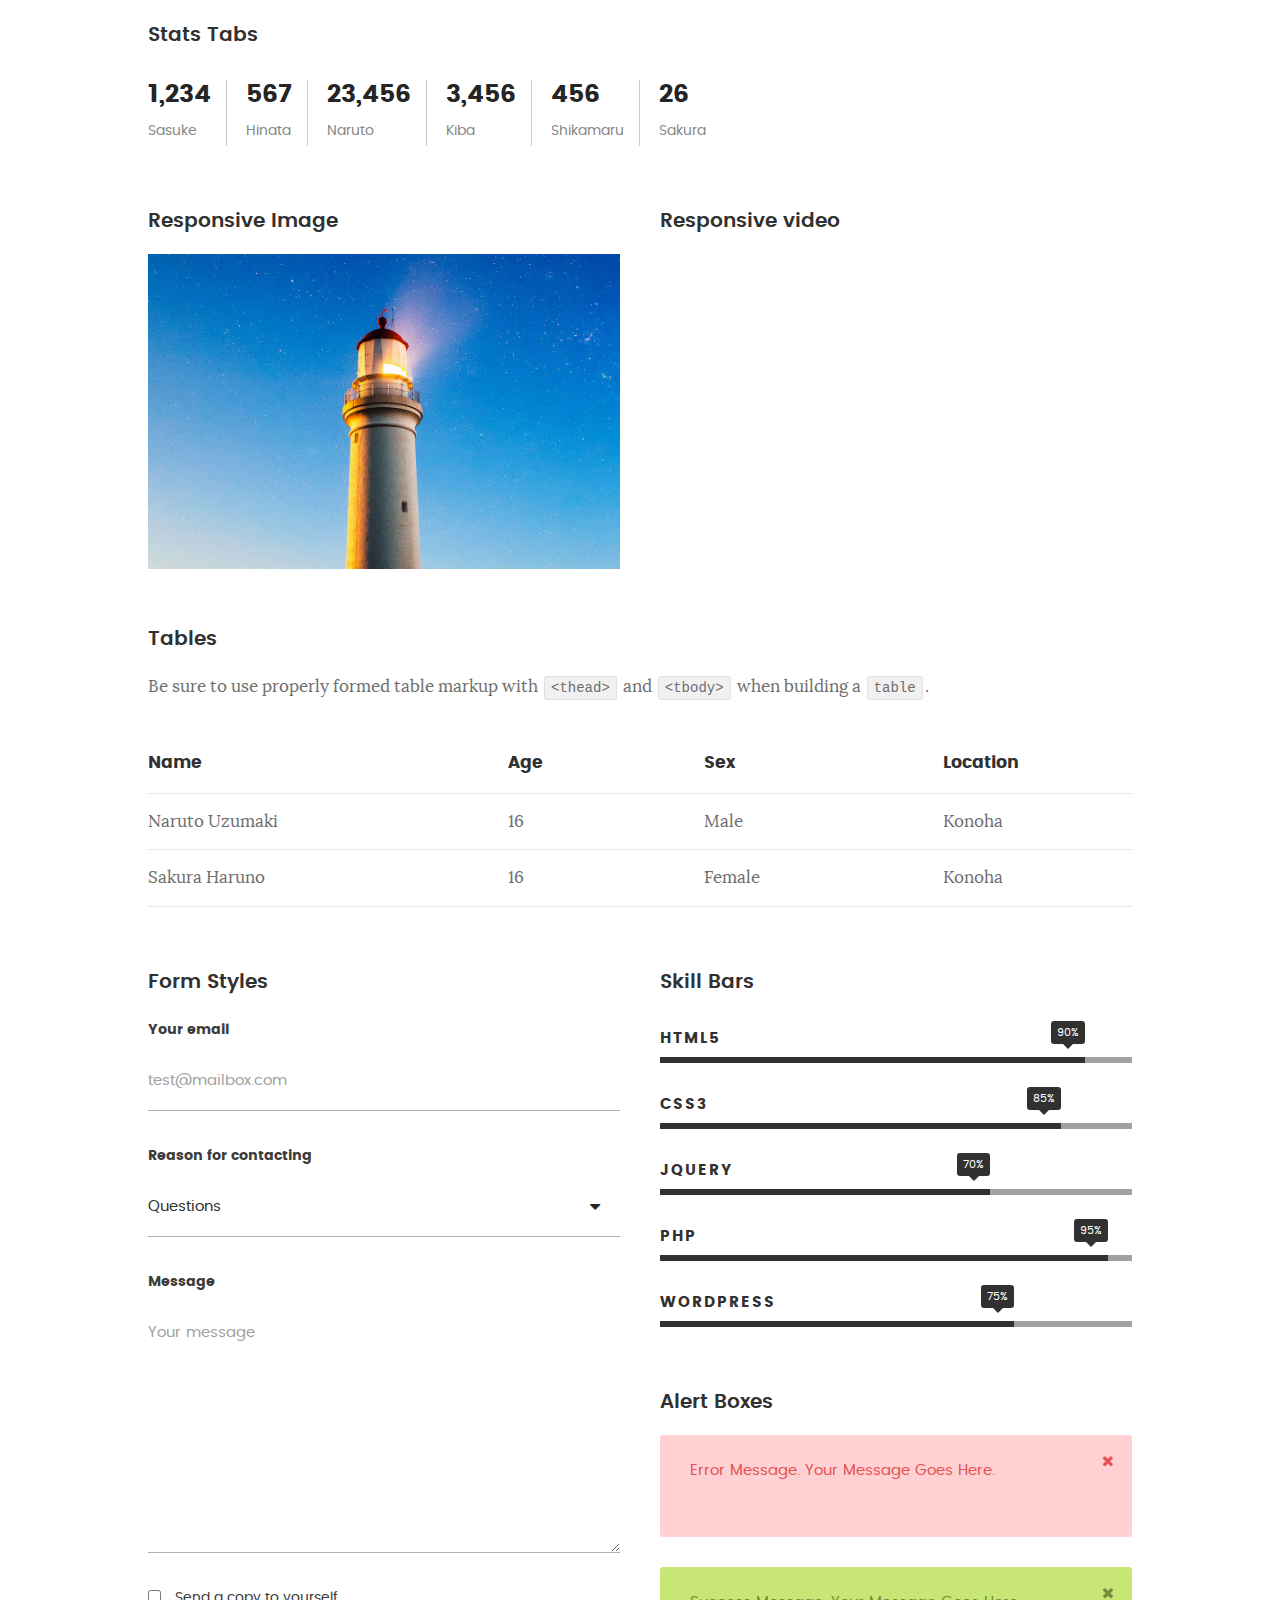
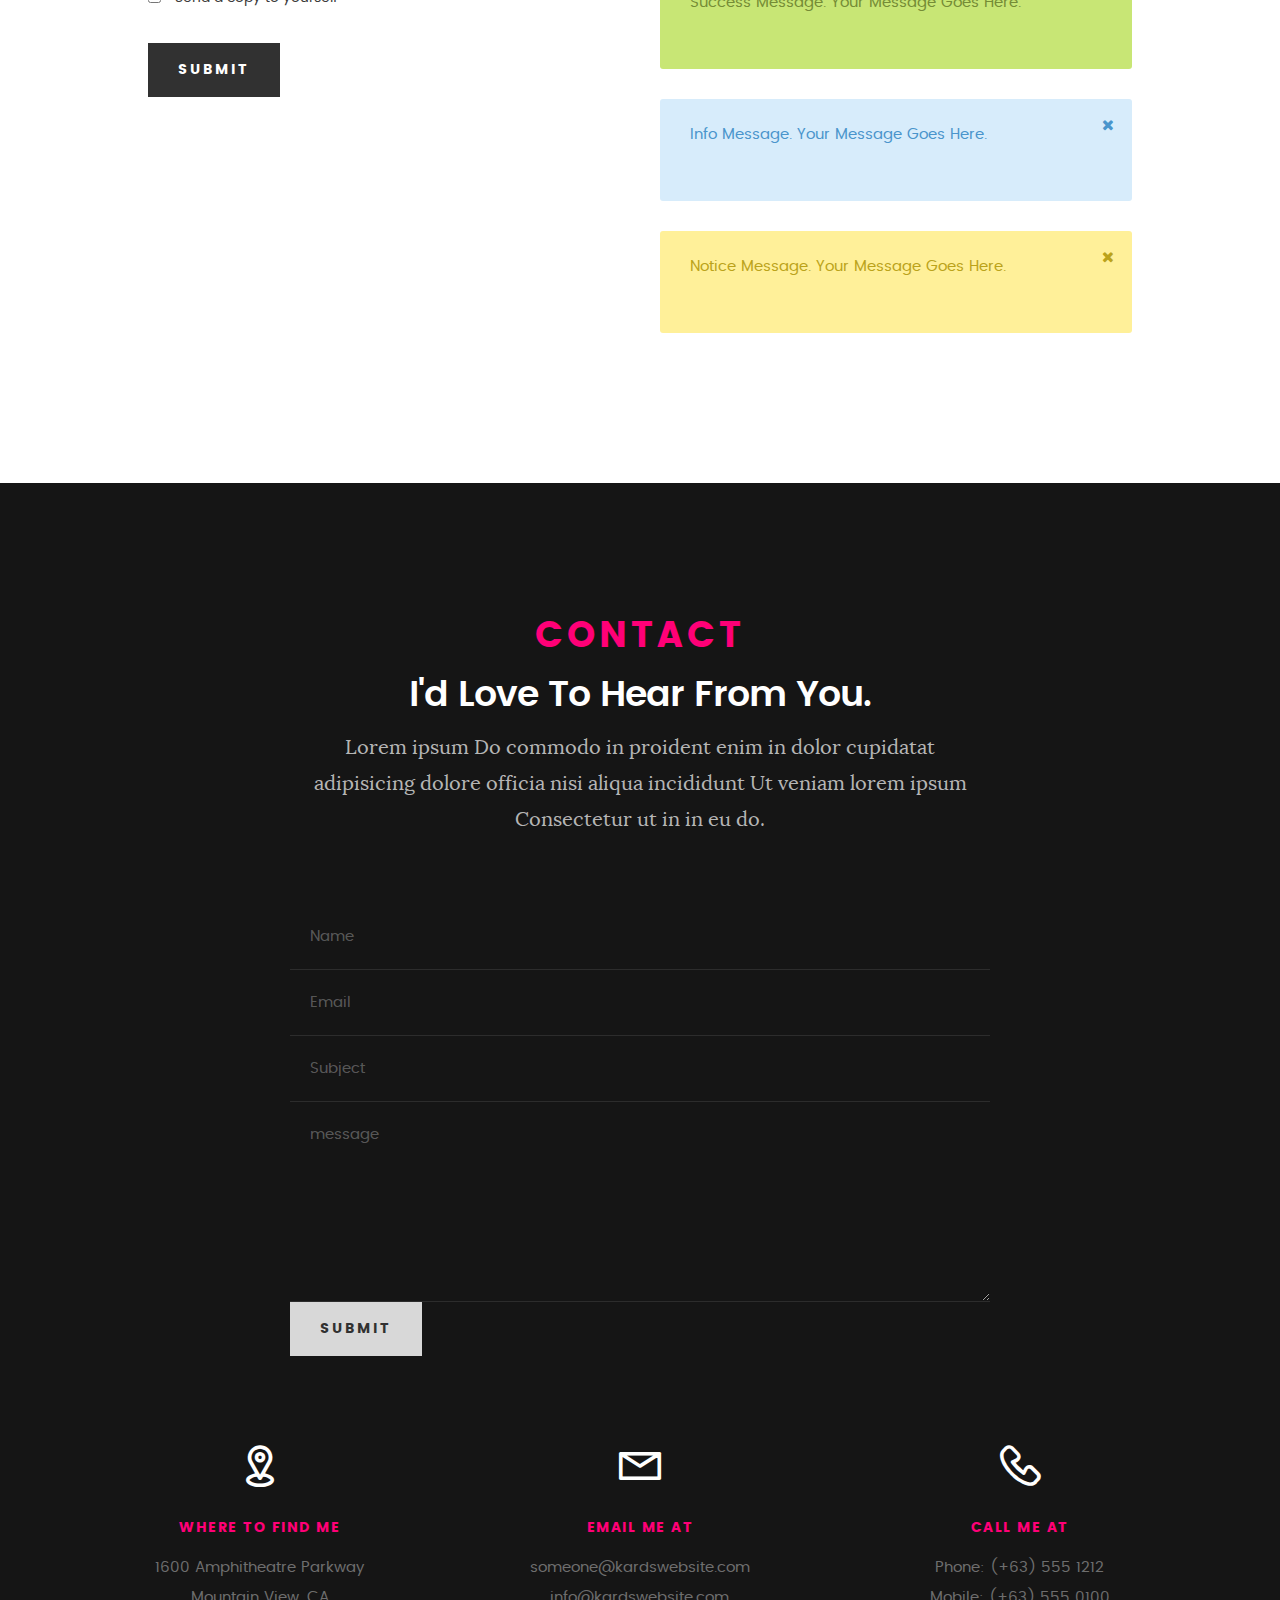
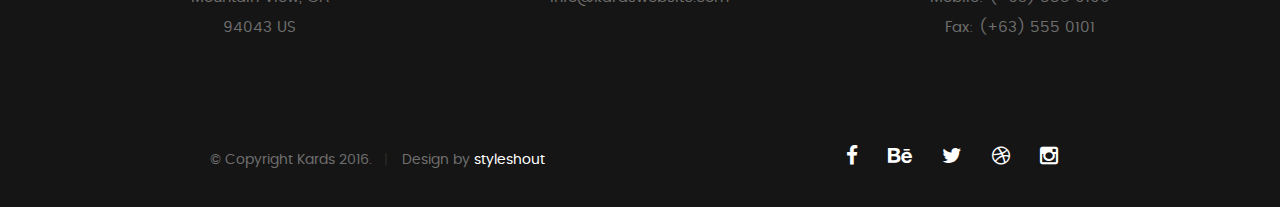
<file: styles.html>
<!DOCTYPE html>
<!--[if IE 8 ]><html class="no-js oldie ie8" lang="en"> <![endif]-->
<!--[if IE 9 ]><html class="no-js oldie ie9" lang="en"> <![endif]-->
<!--[if (gte IE 9)|!(IE)]><!--><html class="no-js" lang="en"> <!--<![endif]-->
<head>

   <!--- basic page needs
   ================================================== -->
   <meta charset="utf-8">
	<title>Style Demo - Kards</title>
	<meta name="description" content="">  
	<meta name="author" content="">

   <!-- mobile specific metas
   ================================================== -->
	<meta name="viewport" content="width=device-width, initial-scale=1, maximum-scale=1">

 	<!-- CSS
   ================================================== -->
   <link rel="stylesheet" href="css/base.css">  
   <link rel="stylesheet" href="css/main.css">
   <link rel="stylesheet" href="css/vendor.css">

   <style type="text/css" media="screen">

   	#styles { 
   		background: white;
   		padding-top: 12rem;
   		padding-bottom: 12rem;
   	}
   	#styles .row {
   		max-width: 1024px;
     	}
     	#styles .section-intro {
   		max-width: 800px;
     	}
      	
   </style>       

   <!-- script
   ================================================== -->
	<script src="js/modernizr.js"></script>
	<script src="js/pace.min.js"></script>

   <!-- favicons
	================================================== -->
	<link rel="icon" type="image/png" href="favicon.png">

</head>

<body id="top">

	<!-- header 
   ================================================== -->
   <header>   	
   	<div class="row">

   		<div class="top-bar">
   			<a class="menu-toggle" href="#"><span>Menu</span></a>

	   		<div class="logo">
		         <a href="index.html">KARDS</a>
		      </div>		      

		   	<nav id="main-nav-wrap">
					<ul class="main-navigation">
						<li><a href="index.html#intro" title="">Home</a></li>
						<li><a href="index.html#about" title="">About</a></li>
						<li><a href="index.html#resume" title="">Resume</a></li>
						<li><a href="index.html#portfolio" title="">Portfolio</a></li>
						<li><a href="index.html#services" title="">Services</a></li>					
						<li><a class="smoothscroll"  href="#contact" title="">Contact</a></li>	
						<li><a href="styles.html" title="">Style Demo</a></li>				
					</ul>
				</nav>    		
   		</div> <!-- /top-bar --> 
   		
   	</div> <!-- /row --> 		
   </header> <!-- /header -->

	<!-- intro section
   ================================================== -->
   <section id="intro">   

   	<div class="intro-overlay"></div>	

   	<div class="intro-content">
   		<div class="row">

   			<div class="col-twelve">

	   			<h5>Hello, World.</h5>
	   			<h1>I'm Juan Dela Cruz.</h1>

	   			<p class="intro-position">
	   				<span>Front-end Developer</span>
	   				<span>UI/UX Designer</span> 
	   			</p>

	   			<a class="button stroke smoothscroll" href="#about" title="">More About Me</a>

	   		</div>  
   			
   		</div>   		 		
   	</div> <!-- /intro-content --> 

   	<ul class="intro-social">        
         <li><a href="#"><i class="fa fa-facebook"></i></a></li>
         <li><a href="#"><i class="fa fa-behance"></i></a></li>
         <li><a href="#"><i class="fa fa-twitter"></i></a></li>
         <li><a href="#"><i class="fa fa-dribbble"></i></a></li>
         <li><a href="#"><i class="fa fa-instagram"></i></a></li>
      </ul> <!-- /intro-social -->      	

   </section> <!-- /intro -->


   <!-- Style Demo
   ================================================== -->
   <section id="styles">

   	<div class="row section-intro">

   		<div class="col-twelve">

   			<h1>Style Guide.</h1>

   			<p class="lead">Lorem ipsum Officia elit ad tempor dolore est ex incididunt incididunt occaecat culpa deserunt sunt labore in cillum ullamco magna in Excepteur consequat in reprehenderit proident mollit incididunt officia commodo.
   			Duis ea officia sed dolor pariatur enim dolore dolore quis incididunt nulla exercitation commodo veniam et ea incididunt.</p>   			

   		</div>

     	</div> <!-- /row -->

     	<div class="row">

     		<div class="col-six tab-full">

		      <h3>Paragraph and Image</h3>

		      <p><a href="#"><img width="120" height="120" class="pull-left" alt="sample-image" src="images/sample-image.jpg"></a>
		  		Lorem ipsum dolor sit amet, consectetuer adipiscing elit. Donec libero. Suspendisse bibendum.
		  		Cras id urna. Morbi tincidunt, orci ac convallis aliquam, lectus turpis varius lorem, eu
		  		posuere nunc justo tempus leo. Donec mattis, purus nec placerat bibendum, dui pede condimentum
		  		odio, ac blandit ante orci ut diam. Cras fringilla magna. Phasellus suscipit, leo a pharetra
		  		condimentum, lorem tellus eleifend magna, eget fringilla velit magna id neque.
		  		posuere nunc justo tempus leo. </p>

		  		<p>
		  		Lorem ipsum dolor sit amet, consectetuer adipiscing elit. Donec libero. Suspendisse bibendum.
		  		Cras id urna. Morbi tincidunt, orci ac convallis aliquam, lectus turpis varius lorem, eu
		  		posuere nunc justo tempus leo. Donec mattis, purus nec placerat bibendum, dui pede condimentum
		  		odio, ac blandit ante orci ut diam.	
 			   </p>

            <p>A <a href="#">link</a>,
  			   <abbr title="this really isn't a very good description">abbreviation</abbr>,
  			   <strong>strong text</strong>,
            <em>em text</em>,
  			   <del>deleted text</del>, and
            <mark>this is a mark text.</mark>
            <code>.code</code>
          	</p>

         </div>

         <div class="col-six tab-full">

            <h3>Drop Caps</h3>

	         <p class="drop-cap">Far far away, behind the word mountains, far from the countries Vokalia and Consonantia,
	         there live the blind texts. Separated they live in Bookmarksgrove right at the coast of the
	         Semantics, a large language ocean. A small river named Duden flows by their place and supplies it with the necessary regelialia. Morbi tincidunt, orci ac convallis aliquam, lectus turpis varius lorem, eu	posuere nunc justo tempus leo. Donec mattis, purus nec placerat bibendum, dui pede condimentum odio, ac blandit ante orci ut diam. Cras fringilla magna. Phasellus suscipit, leo a pharetra condimentum, lorem tellus eleifend magna, eget fringilla velit magna id neque.
		  		</p>

		      <h3>Small Print</h3>

		      <p>Buy one widget, get one free!
		  		<small>(While supplies last. Offer expires on the vernal equinox. Not valid in Ohio.)</small>
		  		</p>

		   </div>	         

		</div> <!-- /row -->

		<div class="row">

		  	<div class="col-six tab-full">

		      <h3>Pull Quotes</h3>

		      <aside class="pull-quote">
				   <blockquote>
					   <p>It is a paradisematic country, in which roasted parts of
		            sentences fly into your mouth. Even the all-powerful Pointing has no control about the blind
		            texts it is an almost unorthographic life One day however a small line of blind text by the name
		            of Lorem Ipsum decided to leave for the far World of Grammar.</p>
					</blockquote>
				</aside>

		   </div>

		   <div class="col-six tab-full">

		      <h3>Block Quotes</h3>

		      <blockquote cite="http://where-i-got-my-info-from.com">
				   <p>Your work is going to fill a large part of your life, and the only way to be truly satisfied is
		         to do what you believe is great work. And the only way to do great work is to love what you do.
		         If you haven't found it yet, keep looking. Don't settle. As with all matters of the heart, you'll know when you find it.
		         </p>
		
					<cite>
					   <a href="#">Steve Jobs</a>
					</cite>
			   </blockquote>

		      <blockquote>
		         <p>Good design is as little design as possible.</p>
		         <cite>Dieter Rams</cite>
		      </blockquote>

		   </div>

		</div> <!-- /row -->

		<div class="row half-bottom">

		 	<div class="col-six tab-full">

		      <h3>Example Lists</h3>

		      <ol>
				   <li>Here is an example</li>
				   <li>of an ordered list.</li>
				   <li>A parent list item.
				   	<ul>
				   		<li>one</li>
				   		<li>two</li>
				   		<li>three</li>
				   	</ul>
				   </li>
				   <li>A list item.</li>
			   </ol>

		      <ul class="disc">
				   <li>Here is an example</li>
				   <li>of an unordered list.</li>
			   </ul>	

			   <h3>Definition Lists</h3>	            

		      <h5>a) Multi-line Definitions (default)</h5>

		      <dl>
				   <dt><strong>This is a term</strong></dt>
				      <dd>this is the definition of that term, which both live in a <code>dl</code>.</dd>
				   <dt><strong>Another Term</strong></dt>
				      <dd>And it gets a definition too, which is this line</dd>
				      <dd>This is a 2<sup>nd</sup> definition for a single term. A <code>dt</code> may be followed by multiple <code>dd</code>s.</dd>
			   </dl>

		   </div>

		   <div class="col-six tab-full">		                  

		      <h3>Headers</h3>

		      <h1>H1 Heading</h1>
		      <h2>H2 Heading</h2>
		      <h3>H3 Heading</h3>
		      <h4>H4 Heading</h4>
		      <h5>H5 Heading</h5>
		      <h6>H6 Heading</h6>

		      <h3>Buttons</h3>

		    	<p>
		     		<a class="button button-primary full-width" href="#">Primary Button</a>
		     		<a class="button full-width" href="#">Default Button</a>
		     		<a class="button stroke full-width" href="#">Stroke Button</a>
		     	</p>

		   </div>

		</div> <!-- /row -->

		<div class="row">

		   <div class="col-twelve">

		    	<h3>Stats Tabs</h3>

		      <ul class="stats-tabs">
				   <li><a href="#">1,234 <em>Sasuke</em></a></li>
				   <li><a href="#">567 <em>Hinata</em></a></li>
				   <li><a href="#">23,456 <em>Naruto</em></a></li>
				   <li><a href="#">3,456 <em>Kiba</em></a></li>
				   <li><a href="#">456 <em>Shikamaru</em></a></li>
				   <li><a href="#">26 <em>Sakura</em></a></li>
				</ul>	      		

		   </div>	      	

		</div> <!-- /row -->

		<div class="row half-bottom">

      	<div class="col-six tab-full">

      		<h3>Responsive Image</h3>

      		<p><img src="images/portfolio/modals/m-lighthouse.jpg"></p>

      	</div>

      	<div class="col-six tab-full">

      		<h3>Responsive video</h3>

      		<div class="fluid-video-wrapper">
                  <iframe src="http://player.vimeo.com/video/14592941?title=0&amp;byline=0&amp;portrait=0&amp;color=F64B39" width="500" height="281" frameborder="0" webkitallowfullscreen mozallowfullscreen allowfullscreen></iframe> 
            </div>

      	</div>
      	
      </div> <!-- /row -->

      <div class="row add-bottom">

      	<div class="col-twelve">

      		<h3>Tables</h3>
      		<p>Be sure to use properly formed table markup with <code>&lt;thead&gt;</code> and <code>&lt;tbody&gt;</code> when building a <code>table</code>.</p>

      		<div class="table-responsive">

      			<table>
					  <thead>
					    <tr>
					      <th>Name</th>
					      <th>Age</th>
					      <th>Sex</th>
					      <th>Location</th>					    
					    </tr>
					  </thead>
					  <tbody>
					    <tr>
					      <td>Naruto Uzumaki</td>
					      <td>16</td>
					      <td>Male</td>
					      <td>Konoha</td>					    
					    </tr>
					    <tr>
					      <td>Sakura Haruno</td>
					      <td>16</td>
					      <td>Female</td>
					      <td>Konoha</td>			    
					    </tr>
					  </tbody>
					</table>

      		</div>     		

      	</div>
      	
      </div> <!--row -->

      <div class="row">

		   <div class="col-six tab-full">

		      <h3>Form Styles</h3>

		         <form>
			        	<div>
			         	<label for="sampleInput">Your email</label>
			         	<input class="full-width" type="email" placeholder="test@mailbox.com" id="sampleInput">
			         </div>
			         <div>
			         	<label for="sampleRecipientInput">Reason for contacting</label>
			         	<div class="ss-custom-select">
			         		<select class="full-width" id="sampleRecipientInput">
				           		<option value="Option 1">Questions</option>
				           		<option value="Option 2">Report</option>
				           		<option value="Option 3">Others</option>
				         	</select>
			         	</div>			         	
			         </div>
			       
			       	<label for="exampleMessage">Message</label>
			       	<textarea class="full-width" placeholder="Your message" id="exampleMessage"></textarea>

			        	<label class="add-bottom">
			           	<input type="checkbox">			            
			           	<span class="label-text">Send a copy to yourself</span>
			        	</label>
			       
			        	<input class="button-primary" type="submit" value="Submit">

			      </form>	            

		      </div>

		      <div class="col-six tab-full">

		      		<h3>Skill Bars</h3>

		      		<ul class="skill-bars">
						   <li>
						   	<div class="progress percent90"><span>90%</span></div>
						   	<strong>HTML5</strong>
						   </li>
						   <li>
						   	<div class="progress percent85"><span>85%</span></div>
						   	<strong>CSS3</strong>
						   </li>
						   <li>
						   	<div class="progress percent70"><span>70%</span></div>
						   	<strong>JQuery</strong>
						   </li>
						   <li>
						   	<div class="progress percent95"><span>95%</span></div>
						   	<strong>PHP</strong>
						   </li>
						   <li>

						   	<div class="progress percent75"><span>75%</span></div>
						   	<strong>Wordpress</strong>
						   </li>
		      
						</ul> <!-- /skill-bars -->

			        
			        <h3>Alert Boxes</h3> 
			        
			        <div class="alert-box ss-error hideit">
				        <p>Error Message. Your Message Goes Here.</p>
				        <i class="fa fa-times close"></i>
			        </div><!-- /error -->
			        
			        <div class="alert-box ss-success hideit">
				        <p>Success Message. Your Message Goes Here.</p>
				        <i class="fa fa-times close"></i>
			        </div><!-- /success -->
			        
			        <div class="alert-box ss-info hideit">
				         <p>Info Message. Your Message Goes Here.</p>
				        <i class="fa fa-times close"></i>
			        </div><!-- /info -->
			        
			        <div class="alert-box ss-notice hideit">
				        <p>Notice Message. Your Message Goes Here.</p>
				        <i class="fa fa-times close"></i>
			        </div><!-- /notice -->
			        
			  </div>	         

		</div> <!-- /row -->
		   	
   </section> <!--styles -->	

	
   <!-- contact
   ================================================== -->
	<section id="contact">

		<div class="row section-intro">
   		<div class="col-twelve">

   			<h5>Contact</h5>
   			<h1>I'd Love To Hear From You.</h1>

   			<p class="lead">Lorem ipsum Do commodo in proident enim in dolor cupidatat adipisicing dolore officia nisi aliqua incididunt Ut veniam lorem ipsum Consectetur ut in in eu do.</p>

   		</div> 
   	</div> <!-- /section-intro -->

   	<div class="row contact-form">

   		<div class="col-twelve">

            <!-- form -->
            <form name="contactForm" id="contactForm" method="post" action="">
      			<fieldset>

                  <div class="form-field">
 						   <input name="contactName" type="text" id="contactName" placeholder="Name" value="" minlength="2" required="">
                  </div>
                  <div class="form-field">
	      			   <input name="contactEmail" type="email" id="contactEmail" placeholder="Email" value="" required="">
	               </div>
                  <div class="form-field">
	     				   <input name="contactSubject" type="text" id="contactSubject" placeholder="Subject" value="">
	               </div>                       
                  <div class="form-field">
	                 	<textarea name="contactMessage" id="contactMessage" placeholder="message" rows="10" cols="50" required=""></textarea>
	               </div>                      
                 <div class="form-field">
                     <button class="submitform">Submit</button>
                     <div id="submit-loader">
                        <div class="text-loader">Sending...</div>                             
       				      <div class="s-loader">
								  	<div class="bounce1"></div>
								  	<div class="bounce2"></div>
								  	<div class="bounce3"></div>
								</div>
							</div>
                  </div>

      			</fieldset>
      		</form> <!-- Form End -->

            <!-- contact-warning -->
            <div id="message-warning"></div>            
            <!-- contact-success -->
      		<div id="message-success">
               <i class="fa fa-check"></i>Your message was sent, thank you!<br>
      		</div>

         </div> <!-- /col-twelve -->
   		
   	</div> <!-- /contact-form -->

   	<div class="row contact-info">

   		<div class="col-four tab-full">

   			<div class="icon">
   				<i class="icon-pin"></i>
   			</div>

   			<h5>Where to find me</h5>

   			<p>
            1600 Amphitheatre Parkway<br>
            Mountain View, CA<br>
            94043 US
            </p>

   		</div>

   		<div class="col-four tab-full collapse">

   			<div class="icon">
   				<i class="icon-mail"></i>
   			</div>

   			<h5>Email Me At</h5>

   			<p>someone@kardswebsite.com<br>
			   	info@kardswebsite.com			     
			   </p>

   		</div>

   		<div class="col-four tab-full">

   			<div class="icon">
   				<i class="icon-phone"></i>
   			</div>

   			<h5>Call Me At</h5>

   			<p>Phone: (+63) 555 1212<br>
			   	Mobile: (+63) 555 0100<br>
			     	Fax: (+63) 555 0101
			   </p>

   		</div>
   		
   	</div> <!-- /contact-info -->
		
	</section> <!-- /contact -->


   <!-- footer
   ================================================== -->

   <footer>
     	<div class="row">

     		<div class="col-six tab-full pull-right social">

     			<ul class="footer-social">        
			      <li><a href="#"><i class="fa fa-facebook"></i></a></li>
			      <li><a href="#"><i class="fa fa-behance"></i></a></li>
			      <li><a href="#"><i class="fa fa-twitter"></i></a></li>
			      <li><a href="#"><i class="fa fa-dribbble"></i></a></li>
			      <li><a href="#"><i class="fa fa-instagram"></i></a></li>
			   </ul> 
	      		
	      </div>

      	<div class="col-six tab-full">
	      	<div class="copyright">
		        	<span>© Copyright Kards 2016.</span> 
		        	<span>Design by <a href="http://www.styleshout.com/">styleshout</a></span>	         	
		         </div>		                  
	      	</div>

	      	<div id="go-top">
		         <a class="smoothscroll" title="Back to Top" href="#top"><i class="fa fa-long-arrow-up"></i></a>
		      </div>

      	</div> <!-- /row -->     	
   </footer>    

   <div id="preloader"> 
    	<div id="loader"></div>
   </div> 

   <!-- Java Script
   ================================================== --> 
   <script src="js/jquery-2.1.3.min.js"></script>
   <script src="js/plugins.js"></script>
   <script src="js/main.js"></script>

</body>

</html>
</file>
<file: css/base.css>
/**
 * =================================================================== 
 *
 *  Kards v1.0 Base Stylesheet
 *  url: styleshout.com
 *  03-01-2016
 *  ------------------------------------------------------------------
 *  TOC:
 *  01. reset
 *  02. basic/base setup styles
 *  03. grid
 *  04. MISC
 *
 * =================================================================== 
 */

/** 
 * ===================================================================
 * 01. reset - normalize.css v3.0.2 | MIT License | git.io/normalize
 *
 * ------------------------------------------------------------------- 
 */
html {
	font-family: sans-serif;
	-ms-text-size-adjust: 100%;
	-webkit-text-size-adjust: 100%;
}

body {
	margin: 0;
}

article,
aside,
details,
figcaption,
figure,
footer,
header,
hgroup,
main,
menu,
nav,
section,
summary {
	display: block;
}

audio,
canvas,
progress,
video {
	display: inline-block;
	vertical-align: baseline;
}

audio:not([controls]) {
	display: none;
	height: 0;
}

[hidden],
template {
	display: none;
}

a {
	background: transparent;
}

a:active,
a:hover {
	outline: 0;
}

abbr[title] {
	border-bottom: 1px dotted;
}

b,
strong {
	font-weight: bold;
}

dfn {
	font-style: italic;
}

h1 {
	font-size: 2em;
	margin: 0.67em 0;
}

mark {
	background: #ff0;
	color: #000;
}

small {
	font-size: 80%;
}

sub,
sup {
	font-size: 75%;
	line-height: 0;
	position: relative;
	vertical-align: baseline;
}

sup {
	top: -0.5em;
}

sub {
	bottom: -0.25em;
}

img {
	border: 0;
}

svg:not(:root) {
	overflow: hidden;
}

figure {
	margin: 1em 40px;
}

hr {
	-moz-box-sizing: content-box;
	box-sizing: content-box;
	height: 0;
}

pre {
	overflow: auto;
}

code,
kbd,
pre,
samp {
	font-family: monospace, monospace;
	font-size: 1em;
}

button,
input,
optgroup,
select,
textarea {
	color: inherit;
	font: inherit;
	margin: 0;
}

button {
	overflow: visible;
}

button,
select {
	text-transform: none;
}

button,
html input[type="button"],
input[type="reset"],
input[type="submit"] {
	-webkit-appearance: button;
	cursor: pointer;
}

button[disabled],
html input[disabled] {
	cursor: default;
}

button::-moz-focus-inner,
input::-moz-focus-inner {
	border: 0;
	padding: 0;
}

input {
	line-height: normal;
}

input[type="checkbox"],
input[type="radio"] {
	box-sizing: border-box;
	padding: 0;
}

input[type="number"]::-webkit-inner-spin-button,
input[type="number"]::-webkit-outer-spin-button {
	height: auto;
}

input[type="search"] {
	-webkit-appearance: textfield;
	-moz-box-sizing: content-box;
	-webkit-box-sizing: content-box;
	box-sizing: content-box;
}

input[type="search"]::-webkit-search-cancel-button,
input[type="search"]::-webkit-search-decoration {
	-webkit-appearance: none;
}

fieldset {
	border: 1px solid #c0c0c0;
	margin: 0 2px;
	padding: 0.35em 0.625em 0.75em;
}

legend {
	border: 0;
	padding: 0;
}

textarea {
	overflow: auto;
}

optgroup {
	font-weight: bold;
}

table {
	border-collapse: collapse;
	border-spacing: 0;
}

td,
th {
	padding: 0;
}

/** 
 * ===================================================================
 * 02. basic/base setup styles - (_basic.scss)
 *
 * ------------------------------------------------------------------- 
 */
html {
	font-size: 62.5%;
	box-sizing: border-box;
}

*,
*::before,
*::after {
	box-sizing: inherit;
}

body {
	font-weight: normal;
	line-height: 1;
	text-rendering: optimizeLegibility;
	word-wrap: break-word;
	-webkit-overflow-scrolling: touch;
	-webkit-text-size-adjust: none;
}

body,
input,
button {
	-moz-osx-font-smoothing: grayscale;
	-webkit-font-smoothing: antialiased;
}

/**
 * Media - (_basic.scss)
 * ------------------------------------------------------------------- 
 */
img,
video {
	max-width: 100%;
	height: auto;
}

/**
 * Typography resets - (_basic.scss)
 * ------------------------------------------------------------------- 
 */
div,
dl,
dt,
dd,
ul,
ol,
li,
h1,
h2,
h3,
h4,
h5,
h6,
pre,
form,
p,
blockquote,
th,
td {
	margin: 0;
	padding: 0;
}

h1,
h2,
h3,
h4,
h5,
h6 {
	-webkit-font-variant-ligatures: common-ligatures;
	-moz-font-variant-ligatures: common-ligatures;
	font-variant-ligatures: common-ligatures;
	text-rendering: optimizeLegibility;
}

em,
i {
	font-style: italic;
	line-height: inherit;
}

strong,
b {
	font-weight: bold;
	line-height: inherit;
}

small {
	font-size: 60%;
	line-height: inherit;
}

ol,
ul {
	list-style: none;
}

li {
	display: block;
}

/**
 * links - (_basic.scss)
 * ------------------------------------------------------------------- 
 */
a {
	text-decoration: none;
	line-height: inherit;
}

a img {
	border: none;
}

/**
 * inputs - (_basic.scss)
 * ------------------------------------------------------------------- 
 */
fieldset {
	margin: 0;
	padding: 0;
}

input[type="email"],
input[type="number"],
input[type="search"],
input[type="text"],
input[type="tel"],
input[type="url"],
input[type="password"],
textarea {
	-webkit-appearance: none;
	-moz-appearance: none;
	-ms-appearance: none;
	-o-appearance: none;
	appearance: none;
}

/** 
 * ===================================================================
 * 03. grid - (_grid.scss)
 *
 * ------------------------------------------------------------------- 
 */
.row {
	width: 94%;
	max-width: 1140px;
	margin: 0 auto;
}

.row:before,
.row:after {
	content: "";
	display: table;
}

.row:after {
	clear: both;
}

.row .row {
	width: auto;
	max-width: none;
	margin-left: -20px;
	margin-right: -20px;
}

[class*="col-"],
.bgrid {
	float: left;
}

[class*="col-"] + [class*="col-"].end {
	float: right;
}

[class*="col-"] {
	padding: 0 20px;
}

.col-one {
	width: 8.33333%;
}

.col-two,
.col-1-6 {
	width: 16.66667%;
}

.col-three,
.col-1-4 {
	width: 25%;
}

.col-four,
.col-1-3 {
	width: 33.33333%;
}

.col-five {
	width: 41.66667%;
}

.col-six,
.col-1-2 {
	width: 50%;
}

.col-seven {
	width: 58.33333%;
}

.col-eight,
.col-2-3 {
	width: 66.66667%;
}

.col-nine,
.col-3-4 {
	width: 75%;
}

.col-ten,
.col-5-6 {
	width: 83.33333%;
}

.col-eleven {
	width: 91.66667%;
}

.col-twelve,
.col-full {
	width: 100%;
}

/**
 * small screens - (_grid.scss)
 * --------------------------------------------------------------- 
 */
@media screen and (max-width:1024px) {
	.row .row {
		margin-left: -18px;
		margin-right: -18px;
	}

	[class*="col-"] {
		padding: 0 18px;
	}

}

/**
 * tablets - (_grid.scss)
 * --------------------------------------------------------------- 
 */
@media screen and (max-width:768px) {
	.row {
		width: auto;
		padding-left: 30px;
		padding-right: 30px;
	}

	.row .row {
		padding-left: 0;
		padding-right: 0;
		margin-left: -15px;
		margin-right: -15px;
	}

	[class*="col-"] {
		padding: 0 15px;
	}

	.tab-1-4 {
		width: 25%;
	}

	.tab-1-3 {
		width: 33.33333%;
	}

	.tab-1-2 {
		width: 50%;
	}

	.tab-2-3 {
		width: 66.66667%;
	}

	.tab-3-4 {
		width: 75%;
	}

	.tab-full {
		width: 100%;
	}

}

/**
 * large mobile devices - (_grid.scss)
 * --------------------------------------------------------------- 
 */
@media screen and (max-width:600px) {
	.row {
		padding-left: 25px;
		padding-right: 25px;
	}

	.row .row {
		margin-left: -10px;
		margin-right: -10px;
	}

	[class*="col-"] {
		padding: 0 10px;
	}

	.mob-1-4 {
		width: 25%;
	}

	.mob-1-2 {
		width: 50%;
	}

	.mob-3-4 {
		width: 75%;
	}

	.mob-full {
		width: 100%;
	}

}

/**
 * small mobile devices - (_grid.scss)
 * --------------------------------------------------------------- 
 */
@media screen and (max-width:400px) {
	.row .row {
		padding-left: 0;
		padding-right: 0;
		margin-left: 0;
		margin-right: 0;
	}

	[class*="col-"] {
		width: 100% !important;
		float: none !important;
		clear: both !important;
		margin-left: 0;
		margin-right: 0;
		padding: 0;
	}

	[class*="col-"] + [class*="col-"].end {
		float: none;
	}

}

/** 
 * ===================================================================
 * block grids - (_grid.scss)
 *
 * ------------------------------------------------------------------- 
 */
[class*="block-"]:before,
[class*="block-"]:after {
	content: "";
	display: table;
}

[class*="block-"]:after {
	clear: both;
}

.block-1-6 .bgrid {
	width: 16.66667%;
}

.block-1-4 .bgrid {
	width: 25%;
}

.block-1-3 .bgrid {
	width: 33.33333%;
}

.block-1-2 .bgrid {
	width: 50%;
}

/**
 * Clearing for block grid columns. Allow columns with 
 * different heights to align properly.
 */
.block-1-6 .bgrid:nth-child(6n+1),
.block-1-4 .bgrid:nth-child(4n+1),
.block-1-3 .bgrid:nth-child(3n+1),
.block-1-2 .bgrid:nth-child(2n+1) {
	clear: both;
}

/**
 * small screens - (_grid.scss)
 * --------------------------------------------------------------- 
 */
@media screen and (max-width:1024px) {
	.block-s-1-6 .bgrid {
		width: 16.66667%;
	}

	.block-s-1-4 .bgrid {
		width: 25%;
	}

	.block-s-1-3 .bgrid {
		width: 33.33333%;
	}

	.block-s-1-2 .bgrid {
		width: 50%;
	}

	.block-s-full .bgrid {
		width: 100%;
		clear: both;
	}

	[class*="block-s-"] .bgrid:nth-child(n) {
		clear: none;
	}

	.block-s-1-6 .bgrid:nth-child(6n+1),
	.block-s-1-4 .bgrid:nth-child(4n+1),
	.block-s-1-3 .bgrid:nth-child(3n+1),
	.block-s-1-2 .bgrid:nth-child(2n+1) {
		clear: both;
	}

}

/**
 * tablets - (_grid.scss)
 * --------------------------------------------------------------- 
 */
@media screen and (max-width:768px) {
	.block-tab-1-6 .bgrid {
		width: 16.66667%;
	}

	.block-tab-1-4 .bgrid {
		width: 25%;
	}

	.block-tab-1-3 .bgrid {
		width: 33.33333%;
	}

	.block-tab-1-2 .bgrid {
		width: 50%;
	}

	.block-tab-full .bgrid {
		width: 100%;
		clear: both;
	}

	[class*="block-tab-"] .bgrid:nth-child(n) {
		clear: none;
	}

	.block-tab-1-6 .bgrid:nth-child(6n+1),
	.block-tab-1-4 .bgrid:nth-child(4n+1),
	.block-tab-1-3 .bgrid:nth-child(3n+1),
	.block-tab-1-2 .bgrid:nth-child(2n+1) {
		clear: both;
	}

}

/**
 * large mobile devices - (_grid.scss)
 * --------------------------------------------------------------- 
 */
@media screen and (max-width:600px) {
	.block-mob-1-6 .bgrid {
		width: 16.66667%;
	}

	.block-mob-1-4 .bgrid {
		width: 25%;
	}

	.block-mob-1-3 .bgrid {
		width: 33.33333%;
	}

	.block-mob-1-2 .bgrid {
		width: 50%;
	}

	.block-mob-full .bgrid {
		width: 100%;
		clear: both;
	}

	[class*="block-mob-"] .bgrid:nth-child(n) {
		clear: none;
	}

	.block-mob-1-6 .bgrid:nth-child(6n+1),
	.block-mob-1-4 .bgrid:nth-child(4n+1),
	.block-mob-1-3 .bgrid:nth-child(3n+1),
	.block-mob-1-2 .bgrid:nth-child(2n+1) {
		clear: both;
	}

}

/**
 * stack on small mobile devices - (_grid.scss)
 * --------------------------------------------------------------- 
 */
@media screen and (max-width:400px) {
	.stack .bgrid {
		width: 100% !important;
		float: none !important;
		clear: both !important;
		margin-left: 0;
		margin-right: 0;
	}

}

/** 
 * ===================================================================
 * 04. MISC  - (_grid.scss)
 *
 * ------------------------------------------------------------------- 
 */

/**
 * Clearing - (http://nicolasgallagher.com/micro-clearfix-hack/
 */
.group:before,
.group:after {
	content: "";
	display: table;
}

.group:after {
	clear: both;
}

/**
 * Misc Helper Styles 
 */
.hide {
	display: none;
}

.invisible {
	visibility: hidden;
}

.antialiased {
	-webkit-font-smoothing: antialiased;
	-moz-osx-font-smoothing: grayscale;
}

.remove-bottom {
	margin-bottom: 0;
}

.half-bottom {
	margin-bottom: 1.5rem !important;
}

.add-bottom {
	margin-bottom: 3rem !important;
}

.no-border {
	border: none;
}

.full-width {
	width: 100%;
}

.text-center {
	text-align: center;
}

.text-left {
	text-align: left;
}

.text-right {
	text-align: right;
}

.pull-left {
	float: left;
}

.pull-right {
	float: right;
}

.align-center {
	margin-left: auto;
	margin-right: auto;
	text-align: center;
}

/*# sourceMappingURL=base.css.map */
</file>
<file: css/main.css>
/**
 * =================================================================== 
 *
 *  Kards v1.0 Main Stylesheet
 *  url: styleshout.com
 *  03-01-2016
 *  ------------------------------------------------------------------
 *  TOC:
 *  01. webfonts and iconfonts
 *  02. base style overrides
 *  03. typography & general theme styles
 *  04. preloader
 *  05. forms
 *  06. buttons 
 *  07. other components
 *  08. common styles
 *  09. header styles
 *  10. intro
 *  11. about
 *  12. resume
 *  13. portfolio
 *  14. call-to-action section
 *  15. services
 *  16. stats
 *  17. contact
 *  18. footer
 *
 * =================================================================== 
 */


/** 
 * ===================================================================
 * 01. webfonts and iconfonts - (_document-setup.scss)
 *
 * ------------------------------------------------------------------- 
 */
@import url("fonts.css");
@import url("font-awesome/css/font-awesome.min.css");
@import url("micons/micons.css");


/** 
 * ===================================================================
 * 02. base style overrides - (_document-setup.scss)
 *
 * ------------------------------------------------------------------- 
 */
html {
	font-size: 10px;
}

@media only screen and (max-width:1024px) {
	html {
		font-size: 9.411764705882353px;
	}
}
@media only screen and (max-width:768px) {
	html {
		font-size: 10px;
	}
}
@media only screen and (max-width:400px) {
	html {
		font-size: 9.411764705882353px;
	}
}

html, body {
	height: 100%;
}
body {
	background: #151515;
	font-family: "lora-regular", serif;
	font-size: 1.7rem;
	line-height: 3rem;
	color: #6e6e6e;
}

/**
 * links - (_document-setup.scss)
 * -------------------------------------------------------------------
 */
a, a:visited {
	color: #000000;
	-moz-transition: all 0.3s ease-in-out;
	-o-transition: all 0.3s ease-in-out;
	-webkit-transition: all 0.3s ease-in-out;
	-ms-transition: all 0.3s ease-in-out;
	transition: all 0.3s ease-in-out;
}
a:hover, a:focus, a:active {
	color: #FF0077;
	outline: 0;
}

/** 
 * ===================================================================
 * 03. typography & general theme styles - (_document-setup.scss)
 *
 * ------------------------------------------------------------------- 
 */
h1, h2, h3, h4, h5, h6, .h01, .h02, .h03, .h04, .h05, .h06 {
	font-family: "poppins-semibold", sans-serif;
	color: #313131;
	font-style: normal;
	text-rendering: optimizeLegibility;
	margin-bottom: 2.1rem;
}
h3, .h03, h4, .h04 {
	margin-bottom: 1.8rem;
}
h5, .h05, h6, .h06 {
	font-family: "poppins-bold";
	margin-bottom: 1.2rem;
}
h1, .h01 {
	font-size: 3.1rem;
	line-height: 1.355;
	letter-spacing: -.1rem;
}
@media only screen and (max-width:600px) {
	h1, .h01 {
		font-size: 2.6rem;
		letter-spacing: -.07rem;
	}
}
h2, .h02 {
	font-size: 2.4rem;
	line-height: 1.25;
}
h3, .h03 {
	font-size: 2rem;
	line-height: 1.5;
}
h4, .h04 {
	font-size: 1.7rem;
	line-height: 1.765;
}
h5, .h05 {
	font-size: 1.4rem;
	line-height: 1.714;
	text-transform: uppercase;
	letter-spacing: .15rem;
}
h6, .h06 {
	font-size: 1.3rem;
	line-height: 1.846;
	text-transform: uppercase;
	letter-spacing: .15rem;
}
p img {
	margin: 0;
}
p.lead {
	font-family: "lora-regular", serif;
	font-size: 2rem;
	line-height: 1.8;
	color: #888888;
}
@media only screen and (max-width:768px) {
	p.lead {
		font-size: 1.7rem;
	}
}
em, i, strong, b {
	font-size: 1.7rem;
	line-height: 3rem;
	font-style: normal;
	font-weight: normal;
}
em, i {
	font-family: "lora-italic", serif;
}
strong, b {
	font-family: "lora-bold", serif;
}
small {
	font-size: 1.2rem;
	line-height: inherit;
}
blockquote {
	margin: 3rem 0;
	padding-left: 4rem;
	position: relative;
}
blockquote:before {
	content: "\201C";
	font-size: 8rem;
	line-height: 0px;
	margin: 0;
	color: #313131;
	font-family: arial, sans-serif;
	position: absolute;
	top: 3rem;
	left: 0;
}
blockquote p {
	font-family: georgia, serif;
	font-style: italic;
	padding: 0;
	font-size: 1.9rem;
	line-height: 1.737;
}
blockquote cite {
	display: block;
	font-size: 1.3rem;
	font-style: normal;
	line-height: 1.616;
}
blockquote cite:before {
	content: "\2014 \0020";
}
blockquote cite a, blockquote cite a:visited {
	color: #888888;
	border: none;
}
abbr {
	font-family: "poppins-bold", serif;
	font-variant: small-caps;
	text-transform: lowercase;
	letter-spacing: .05rem;
	color: #888888;
}
var, kbd, samp, code, pre {
	font-family: Consolas, "Andale Mono", Courier, "Courier New", monospace;
}
pre {
	padding: 2.4rem 3rem 3rem;
	background: #F1F1F1;
}
code {
	font-size: 1.4rem;
	margin: 0 .2rem;
	padding: .3rem .6rem;
	white-space: nowrap;
	background: #F1F1F1;
	border: 1px solid #E1E1E1;
	border-radius: 3px;
}
pre > code {
	display: block;
	white-space: pre;
	line-height: 2;
	padding: 0;
	margin: 0;
}
pre.prettyprint > code {
	border: none;
}
del {
	text-decoration: line-through;
}
abbr[title], dfn[title] {
	border-bottom: 1px dotted;
	cursor: help;
}
mark {
	background: #FFF49B;
	color: #000;
}
hr {
	border: solid #d2d2d2;
	border-width: 1px 0 0;
	clear: both;
	margin: 2.4rem 0 1.5rem;
	height: 0;
}

/**
 * Lists - (_document-setup.scss)  
 * -------------------------------------------------------------------
 */
ol {
	list-style: decimal;
}
ul {
	list-style: disc;
}
li {
	display: list-item;
}
ol, ul {
	margin-left: 1.7rem;
}
ul li {
	padding-left: .4rem;
}
ul ul, ul ol, ol ol, ol ul {
	margin: .6rem 0 .6rem 1.7rem;
}
ul.disc li {
	display: list-item;
	list-style: none;
	padding: 0 0 0 .8rem;
	position: relative;
}
ul.disc li::before {
	content: "";
	display: inline-block;
	width: 8px;
	height: 8px;
	border-radius: 50%;
	background: #FF0077;
	position: absolute;
	left: -17px;
	top: 11px;
	vertical-align: middle;
}
dt {
	margin: 0;
	color: #FF0077;
}
dd {
	margin: 0 0 0 2rem;
}

/**
 * tables - (_document-setup.scss)  
 * -------------------------------------------------------------------
 */
table {
	border-width: 0;
	width: 100%;
	max-width: 100%;
	font-family: "lora-regular", sans-serif;
}
th, td {
	padding: 1.5rem 3rem;
	text-align: left;
	border-bottom: 1px solid #E8E8E8;
}
th {
	color: #313131;
	font-family: "poppins-bold", sans-serif;
}
td {
	line-height: 1.5;
}
th:first-child, td:first-child {
	padding-left: 0;
}
th:last-child, td:last-child {
	padding-right: 0;
}
.table-responsive {
	overflow-x: auto;
	-webkit-overflow-scrolling: touch;
}

/**
 * Spacing - (_document-setup.scss)  
 * -------------------------------------------------------------------
 */
button, .button {
	margin-bottom: 1.2;
}
fieldset {
	margin-bottom: 1.5rem;
}
input,
textarea,
select,
pre,
blockquote,
figure,
table,
p,
ul,
ol,
dl,
form,
.fluid-video-wrapper,
.ss-custom-select {
	margin-bottom: 3rem;
}

/**
 * floated image - (_document-setup.scss)  
 * -------------------------------------------------------------------
 */
img.pull-right {
	margin: .9rem 0 0 2.4rem;
}
img.pull-left {
	margin: .9rem 2.4rem 0 0;
}

/**
 * block grid paddings - (_document-setup.scss) 
 * -------------------------------------------------------------------
 */
.bgrid {
	padding: 0 20px;
}
@media only screen and (max-width:1024px) {
	.bgrid {
		padding: 0 18px;
	}
}
@media only screen and (max-width:768px) {
	.bgrid {
		padding: 0 15px;
	}
}
@media only screen and (max-width:600px) {
	.bgrid {
		padding: 0 10px;
	}
}
@media only screen and (max-width:400px) {
	.bgrid {
		padding: 0;
	}
}

/**
 * pace.js styles - minimal  - (_document-setup.scss)
 * -------------------------------------------------------------------
 */
.pace {
	-webkit-pointer-events: none;
	pointer-events: none;
	-webkit-user-select: none;
	-moz-user-select: none;
	user-select: none;
}
.pace-inactive {
	display: none;
}
.pace .pace-progress {
	background: #FF0077;
	position: fixed;
	z-index: 900;
	top: 0;
	right: 100%;
	width: 100%;
	height: 6px;
}

/** 
 * ===================================================================
 * 04. preloader - (_preloader-1.scss)
 *
 * ------------------------------------------------------------------- 
 */
#preloader {
	position: fixed;
	top: 0;
	left: 0;
	right: 0;
	bottom: 0;
	background: #151515;
	z-index: 800;
	height: 100%;
	width: 100%;
}
.no-js #preloader, .oldie #preloader {
	display: none;
}
#loader {
	position: absolute;
	left: 50%;
	top: 50%;
	width: 60px;
	height: 60px;
	margin: -30px 0 0 -30px;
	padding: 0;
}
#loader:before {
	content: "";
	border-top: 11px solid rgba(255, 255, 255, 0.1);
	border-right: 11px solid rgba(255, 255, 255, 0.1);
	border-bottom: 11px solid rgba(255, 255, 255, 0.1);
	border-left: 11px solid #FF0077;
	-webkit-animation: load 1.1s infinite linear;
	animation: load 1.1s infinite linear;
	display: block;
	border-radius: 50%;
	width: 60px;
	height: 60px;
}
@-webkit-keyframes load {
	0% {
		-webkit-transform: rotate(0deg);
		transform: rotate(0deg);
	}
	100% {
		-webkit-transform: rotate(360deg);
		transform: rotate(360deg);
	}
}
@keyframes load {
	0% {
		-webkit-transform: rotate(0deg);
		transform: rotate(0deg);
	}
	100% {
		-webkit-transform: rotate(360deg);
		transform: rotate(360deg);
	}
}

/** 
 * ===================================================================
 * 05. forms - (_forms.scss)
 *
 * ------------------------------------------------------------------- 
 */
fieldset {
	border: none;
}
input[type="email"],
input[type="number"],
input[type="search"],
input[type="text"],
input[type="tel"],
input[type="url"],
input[type="password"],
textarea,
select {
	display: block;
	height: 6rem;
	padding: 1.5rem 0;
	border: 0;
	outline: none;
	vertical-align: middle;
	color: #313131;
	font-family: "poppins-regular", sans-serif;
	font-size: 1.5rem;
	line-height: 3rem;
	max-width: 100%;
	background: transparent;
	border-bottom: 1px solid rgba(0, 0, 0, 0.3);
	-moz-transition: all 0.3s ease-in-out;
	-o-transition: all 0.3s ease-in-out;
	-webkit-transition: all 0.3s ease-in-out;
	-ms-transition: all 0.3s ease-in-out;
	transition: all 0.3s ease-in-out;
}
.ss-custom-select {
	position: relative;
	padding: 0;
}
.ss-custom-select select {
	-webkit-appearance: none;
	-moz-appearance: none;
	-ms-appearance: none;
	-o-appearance: none;
	appearance: none;
	text-indent: 0.01px;
	text-overflow: '';
	margin: 0;
	line-height: 3rem;
	vertical-align: middle;
}
.ss-custom-select select option {
	padding-left: 2rem;
	padding-right: 2rem;
}
.ss-custom-select select::-ms-expand {
	display: none;
}
.ss-custom-select::after {
	content: '\f0d7';
	font-family: 'FontAwesome';
	position: absolute;
	top: 50%;
	right: 1.5rem;
	margin-top: -10px;
	bottom: auto;
	width: 20px;
	height: 20px;
	line-height: 20px;
	font-size: 18px;
	text-align: center;
	pointer-events: none;
	color: #252525;
}

/* IE9 and below */
.oldie .ss-custom-select::after {
	display: none;
}
textarea {
	min-height: 25rem;
}
input[type="email"]:focus,
input[type="number"]:focus,
input[type="search"]:focus,
input[type="text"]:focus,
input[type="tel"]:focus,
input[type="url"]:focus,
input[type="password"]:focus,
textarea:focus,
select:focus {
	color: #cc005f;
	border-bottom: 1px solid #FF0077;
}
label, legend {
	font-family: "poppins-bold", sans-serif;
	font-size: 1.4rem;
	margin-bottom: .6rem;
	color: #3b3b3b;
	display: block;
}
input[type="checkbox"], input[type="radio"] {
	display: inline;
}
label > .label-text {
	display: inline-block;
	margin-left: 1rem;
	font-family: "poppins-regular", sans-serif;
	line-height: inherit;
}
label > input[type="checkbox"], label > input[type="radio"] {
	margin: 0;
	position: relative;
	top: .15rem;
}

/**
 * Style Placeholder Text  
 * -
 */
::-webkit-input-placeholder {
	color: #a1a1a1;
}
:-moz-placeholder {
	color: #a1a1a1;  /* Firefox 18- */
}
::-moz-placeholder {
	color: #a1a1a1;  /* Firefox 19+ */
}
:-ms-input-placeholder {
	color: #a1a1a1;
}
.placeholder {
	color: #a1a1a1 !important;
}

/** 
 * ===================================================================
 * 06. buttons - (_button-essentials.scss)
 *
 * ------------------------------------------------------------------- 
 */
.button,
a.button,
button,
input[type="submit"],
input[type="reset"],
input[type="button"] {
	display: inline-block;
	font-family: "poppins-bold", sans-serif;
	font-size: 1.4rem;
	text-transform: uppercase;
	letter-spacing: .3rem;
	height: 5.4rem;
	line-height: 5.4rem;
	padding: 0 3rem;
	margin: 0 .3rem 1.2rem 0;
	background: #d8d8d8;
	color: #313131;
	text-decoration: none;
	cursor: pointer;
	text-align: center;
	white-space: nowrap;
	border: none;
	-moz-transition: all 0.3s ease-in-out;
	-o-transition: all 0.3s ease-in-out;
	-webkit-transition: all 0.3s ease-in-out;
	-ms-transition: all 0.3s ease-in-out;
	transition: all 0.3s ease-in-out;
}
.button:hover,
a.button:hover,
button:hover,
input[type="submit"]:hover,
input[type="reset"]:hover,
input[type="button"]:hover,
.button:focus,
button:focus,
input[type="submit"]:focus,
input[type="reset"]:focus,
input[type="button"]:focus {
	background: #bebebe;
	color: #000000;
	outline: 0;
}
.button.button-primary,
a.button.button-primary,
button.button-primary,
input[type="submit"].button-primary,
input[type="reset"].button-primary,
input[type="button"].button-primary {
	background: #313131;
	color: #FFFFFF;
}
.button.button-primary:hover,
a.button.button-primary:hover,
button.button-primary:hover,
input[type="submit"].button-primary:hover,
input[type="reset"].button-primary:hover,
input[type="button"].button-primary:hover,
.button.button-primary:focus,
button.button-primary:focus,
input[type="submit"].button-primary:focus,
input[type="reset"].button-primary:focus,
input[type="button"].button-primary:focus {
	background: #1f1f1f;
}
button.full-width, .button.full-width {
	width: 100%;
	margin-right: 0;
}
button.medium, .button.medium {
	height: 5.7rem !important;
	line-height: 5.7rem !important;
	padding: 0 1.8rem !important;
}
button.large, .button.large {
	height: 6rem !important;
	line-height: 6rem !important;
	padding: 0rem 3rem !important;
}
button.stroke, .button.stroke {
	background: transparent !important;
	border: 3px solid #313131;
	line-height: 4.8rem;
}
button.stroke.medium, .button.stroke.medium {
	line-height: 5.1rem !important;
}
button.stroke.large, .button.stroke.large {
	line-height: 5.4rem !important;
}
button.stroke:hover, .button.stroke:hover {
	border: 3px solid #FF0077;
	color: #FF0077;
}
button::-moz-focus-inner, input::-moz-focus-inner {
	border: 0;
	padding: 0;
}


/** 
 * ===================================================================
 * 07. other components - (_others.scss)
 *
 * ------------------------------------------------------------------- 
 */

/**
 * alert box - (_alert-box.scss)
 * -------------------------------------------------------------------
 */
.alert-box {
	padding: 2.1rem 4rem 2.1rem 3rem;
	position: relative;
	margin-bottom: 3rem;
	border-radius: 3px;
	font-family: "poppins-regular", sans-serif;
	font-size: 1.5rem;
}
.alert-box .close {
	position: absolute;
	right: 1.8rem;
	top: 1.8rem;
	cursor: pointer;
}
.ss-error {
	background-color: #ffd1d2;
	color: #e65153;
}
.ss-success {
	background-color: #c8e675;
	color: #758c36;
}
.ss-info {
	background-color: #d7ecfb;
	color: #4a95cc;
}
.ss-notice {
	background-color: #fff099;
	color: #bba31b;
}

/**
 * additional typo styles - (_additional-typo.scss)
 * -------------------------------------------------------------------
 */

/**
 * drop cap 
 */
.drop-cap:first-letter {
	float: left;
	margin: 0;
	padding: 1.5rem .6rem 0 0;
	font-size: 8.4rem;
	font-family: "poppins-bold", sans-serif;
	line-height: 6rem;
	text-indent: 0;
	background: transparent;
	color: #313131;
}

/**
 * line definition style
 */
.lining dt, .lining dd {
	display: inline;
	margin: 0;
}
.lining dt + dt:before, .lining dd + dt:before {
	content: "\A";
	white-space: pre;
}
.lining dd + dd:before {
	content: ", ";
}
.lining dd + dd:before {
	content: ", ";
}
.lining dd:before {
	content: ": ";
	margin-left: -0.2em;
}

/**
 * dictionary definition style
 */
.dictionary-style dt {
	display: inline;
	counter-reset: definitions;
}
.dictionary-style dt + dt:before {
	content: ", ";
	margin-left: -0.2em;
}
.dictionary-style dd {
	display: block;
	counter-increment: definitions;
}
.dictionary-style dd:before {
	content: counter(definitions, decimal) ". ";
}

/** 
 * Pull Quotes
 * -----------
 * markup:
 *
 * <aside class="pull-quote">
 *		<blockquote>
 *			<p></p>
 *		</blockquote>
 *	</aside>
 *
 * --------------------------------------------------------------------- 
 */
.pull-quote {
	position: relative;
	padding: 2.1rem 3rem 2.1rem 0px;
}
.pull-quote:before, .pull-quote:after {
	height: 1em;
	position: absolute;
	font-size: 8rem;
	font-family: Arial, Sans-Serif;
	color: #333;
}
.pull-quote:before {
	content: "\201C";
	top: 33px;
	left: 0;
}
.pull-quote:after {
	content: '\201D';
	bottom: -33px;
	right: 0;
}
.pull-quote blockquote {
	margin: 0;
}
.pull-quote blockquote:before {
	content: none;
}

/** 
 * Stats Tab
 * ---------
 * markup:
 *
 * <ul class="stats-tabs">
 *		<li><a href="#">[value]<em>[name]</em></a></li>
 *	</ul>
 *
 * Extend this object into your markup.
 *
 * ---------------------------------------------------------------------
 */
.stats-tabs {
	padding: 0;
	margin: 3rem 0;
}
.stats-tabs li {
	display: inline-block;
	margin: 0 1.5rem 3rem 0;
	padding: 0 1.5rem 0 0;
	border-right: 1px solid #ccc;
}
.stats-tabs li:last-child {
	margin: 0;
	padding: 0;
	border: none;
}
.stats-tabs li a {
	display: inline-block;
	font-size: 2.5rem;
	font-family: "poppins-bold", sans-serif;
	border: none;
	color: #252525;
}
.stats-tabs li a:hover {
	color: #FF0077;
}
.stats-tabs li a em {
	display: block;
	margin: .6rem 0 0 0;
	font-size: 1.4rem;
	font-family: "poppins-regular", sans-serif;
	color: #888888;
}

/**
 * skillbars - (_skillbars.scss)
 * -------------------------------------------------------------------
 */
.skill-bars {
	list-style: none;
	margin: 6rem 0 3rem;
}
.skill-bars li {
	height: .6rem;
	background: #a1a1a1;
	width: 100%;
	margin-bottom: 6rem;
	padding: 0;
	position: relative;
}
.skill-bars li strong {
	position: absolute;
	left: 0;
	top: -3rem;
	font-family: "poppins-bold", sans-serif;
	color: #313131;
	text-transform: uppercase;
	letter-spacing: .2rem;
	font-size: 1.5rem;
	line-height: 2.4rem;
}
.skill-bars li .progress {
	background: #313131;
	position: relative;
	height: 100%;
}
.skill-bars li .progress span {
	position: absolute;
	right: 0;
	top: -3.6rem;
	display: block;
	font-family: "poppins-regular", sans-serif;
	color: white;
	font-size: 1.1rem;
	line-height: 1;
	background: #313131;
	padding: .6rem .6rem;
	border-radius: 3px;
}
.skill-bars li .progress span::after {
	position: absolute;
	left: 50%;
	bottom: -5px;
	margin-left: -5px;
	border-right: 5px solid transparent;
	border-left: 5px solid transparent;
	border-top: 5px solid #313131;
	content: "";
}

.skill-bars li .percent5   { width: 5%; }
.skill-bars li .percent10  { width: 10%; }
.skill-bars li .percent15  { width: 15%; }
.skill-bars li .percent20  { width: 20%; }
.skill-bars li .percent25  { width: 25%; }
.skill-bars li .percent30  { width: 30%; }
.skill-bars li .percent35  { width: 35%; }
.skill-bars li .percent40  { width: 40%; }
.skill-bars li .percent45  { width: 45%; }
.skill-bars li .percent50  { width: 50%; }
.skill-bars li .percent55  { width: 55%; }
.skill-bars li .percent60  { width: 60%; }
.skill-bars li .percent65  { width: 65%; }
.skill-bars li .percent70  { width: 70%; }
.skill-bars li .percent75  { width: 75%; }
.skill-bars li .percent80  { width: 80%; }
.skill-bars li .percent85  { width: 85%; }
.skill-bars li .percent90  { width: 90%; }
.skill-bars li .percent95  { width: 95%; }
.skill-bars li .percent100 { width: 100%; }


/** 
 * ===================================================================
 * 08. common styles (_layout.scss)
 *
 * ------------------------------------------------------------------- 
 */
.grey-section {
	background: #ebebeb;
}
.grey-section p.lead {
	color: #7d7d7d;
}
.section-intro {
	max-width: 710px;
	margin-left: auto;
	margin-right: auto;
	text-align: center;
	margin-bottom: 3.6rem;
	position: relative;
}
.section-intro h1 {
	font-family: "poppins-semibold", serif;
	font-size: 3.6rem;
	color: #313131;
	line-height: 1.25;
	margin-bottom: 1.2rem;
}
.section-intro h5 {
	color: #FF0077;
	font-size: 3.6rem;
	line-height: 1.875;
	margin-bottom: 0.3rem;
	letter-spacing: .4rem;
}

/**
 * responsive:
 * common styles
 * ------------------------------------------------------------------- 
 */
@media only screen and (max-width:768px) {
	.section-intro {
		max-width: 650px;
	}
	.section-intro h1 {
		font-size: 3rem;
	}
}
@media only screen and (max-width:600px) {
	.section-intro h1 {
		font-size: 2.6rem;
	}
	.section-intro h5 {
		font-size: 1.5rem;
		letter-spacing: .3rem;
	}
}
@media only screen and (max-width:400px) {
	.section-intro h1 {
		font-size: 2.4rem;
	}
}


/** 
 * ===================================================================
 * 09. header styles - (_layout.scss)
 *
 * ------------------------------------------------------------------- 
 */
header {
	position: fixed;
	width: 100%;
	min-height: 66px;
	z-index: 600;
}
header .row {
	position: relative;
	min-height: 66px;
}
header .top-bar {
	display: block;
	background: #000000;
	min-width: 220px;
	min-height: 66px;
	position: absolute;
	left: 90px;
	top: 0;
}
header .logo {
	float: left;
	margin-left: 20px;
	margin-right: 50px;
	margin-top: 25px;
	position: relative;
}
header .logo a {
	display: block;
	margin: 0;
	padding: 0;
	border: none;
	font: 0/0 a;
	text-shadow: none;
	color: transparent;
	width: 92px;
	height: 15px;
	background: url("../images/logo.png") no-repeat center;
	background-size: 92px 15px;
}

/**
 * menu toggle - (_layout.css)
 * ------------------------------------------------------------------- 
 */
.menu-toggle {
	float: left;
	width: 40px;
	height: 40px;
	margin-left: 20px;
	margin-top: 13px;
	display: block;
	position: relative;
}
.menu-toggle span {
	display: block;
	background-color: #FF0077;
	width: 24px;
	height: 3px;
	margin-top: -1.5px;
	font: 0/0 a;
	text-shadow: none;
	color: transparent;
	position: absolute;
	right: 8px;
	top: 50%;
	bottom: auto;
	left: auto;
	-moz-transition: background 0.2s ease-in-out;
	-o-transition: background 0.2s ease-in-out;
	-webkit-transition: background 0.2s ease-in-out;
	-ms-transition: background 0.2s ease-in-out;
	transition: background 0.2s ease-in-out;
}
.menu-toggle span::before, .menu-toggle span::after {
	content: '';
	width: 100%;
	height: 100%;
	background-color: inherit;
	position: absolute;
	left: 0;
	-moz-transition-duration: 0.2s, 0.2s;
	-o-transition-duration: 0.2s, 0.2s;
	-webkit-transition-duration: 0.2s, 0.2s;
	-ms-transition-duration: 0.2s, 0.2s;
	transition-duration: 0.2s, 0.2s;
	-moz-transition-delay: 0.2s, 0s;
	-o-transition-delay: 0.2s, 0s;
	-webkit-transition-delay: 0.2s, 0s;
	-ms-transition-delay: 0.2s, 0s;
	transition-delay: 0.2s, 0s;
}
.menu-toggle span::before {
	top: -8px;
	-moz-transition-property: top, transform;
	-o-transition-property: top, transform;
	-webkit-transition-property: top, transform;
	-ms-transition-property: top, transform;
	transition-property: top, transform;
}
.menu-toggle span::after {
	bottom: -8px;
	-moz-transition-property: bottom, transform;
	-o-transition-property: bottom, transform;
	-webkit-transition-property: bottom, transform;
	-ms-transition-property: bottom, transform;
	transition-property: bottom, transform;
}

/* is clicked */
.menu-toggle.is-clicked span {
	background-color: rgba(255, 0, 119, 0);
}
.menu-toggle.is-clicked span::before, .menu-toggle.is-clicked span::after {
	background-color: #ff0077;
	-moz-transition-delay: 0s, 0.2s;
	-o-transition-delay: 0s, 0.2s;
	-webkit-transition-delay: 0s, 0.2s;
	-ms-transition-delay: 0s, 0.2s;
	transition-delay: 0s, 0.2s;
}
.menu-toggle.is-clicked span::before {
	top: 0;
	-webkit-transform: rotate(45deg);
	-ms-transform: rotate(45deg);
	transform: rotate(45deg);
}
.menu-toggle.is-clicked span::after {
	bottom: 0;
	-webkit-transform: rotate(-45deg);
	-ms-transform: rotate(-45deg);
	transform: rotate(-45deg);
}

/* navigation panel */
#main-nav-wrap {
	display: block;
	width: 100%;
	font-family: "poppins-medium", sans-serif;
	font-size: 1.5rem;
	position: absolute;
	top: 100%;
	left: 0;
}

/* dropdown nav */
.main-navigation {
	background: #000000;
	padding: 24px 30px 42px;
	margin: 0;
	width: 100%;
	height: auto;
	clear: both;
	display: none;
}
.main-navigation > li {
	display: block;
	height: auto;
	text-align: left;
	padding: 0;
}
.main-navigation li a {
	display: block;
	color: #FFFFFF;
	width: auto;
	padding: 15px 0;
	line-height: 16px;
	border: none;
}
.main-navigation li a:hover {
	color: #FF0077;
	padding-left: 1rem;
}
.main-navigation li.current > a {
	background: none;
	color: #FF0077;
}

/**
 * responsive:
 * header styles
 * --------------------------------------------------------------- 
 */
@media only screen and (max-width:1024px) {
	header .top-bar {
		left: 60px;
	}
}
@media only screen and (max-width:768px) {
	header .top-bar {
		left: 50px;
	}
}
@media only screen and (max-width:600px) {
	header .top-bar {
		left: 35px;
	}
}
@media only screen and (max-width:400px) {
	header .top-bar {
		left: 25px;
	}
}


/** 
 * ===================================================================
 * 10. intro - (_layout.scss) 
 *
 * ------------------------------------------------------------------- 
 */
#intro {
	background: #151515 url(../images/intro-bg.jpg) no-repeat center bottom;
	-webkit-background-size: cover;
	-moz-background-size: cover;
	background-size: cover;
	background-attachment: fixed;
	width: 100%;
	height: 100%;
	min-height: 720px;
	display: table;
	position: relative;
	text-align: center;
}
.intro-overlay {
	position: absolute;
	top: 0;
	left: 0;
	width: 100%;
	height: 100%;
	background: #111111;
	opacity: .85;
}

.intro-content {
	display: table-cell;
	vertical-align: middle;
	text-align: center;
	-webkit-transform: translateY(-2.1rem);
	-ms-transform: translateY(-2.1rem);
	transform: translateY(-2.1rem);
}
.intro-content h1 {
	color: #FFFFFF;
	font-family: "poppins-medium", sans-serif;
	font-size: 8.4rem;
	line-height: 1.071;
	max-width: 900px;
	margin-top: 0;
	margin-bottom: .6rem;
	margin-left: auto;
	margin-right: auto;
	text-shadow: 0 0 20px rgba(0, 0, 0, 0.5);
}
.intro-content h5 {
	color: #cc005f;
	font-family: "poppins-bold", sans-serif;
	font-size: 5.3rem;
	line-height: 1.565;
	margin-bottom: 0;
	text-transform: uppercase;
	letter-spacing: .3rem;
	text-shadow: 0 0 6px rgba(0, 0, 0, 0.2);
}
.intro-content .intro-position {
	font-family: "lora-regular", serif;
	font-size: 1.7rem;
	line-height: 2.4rem;
	text-transform: uppercase;
	letter-spacing: .2rem;
	color: #FFFFFF;
	text-shadow: 0 0 6px rgba(0, 0, 0, 0.2);
}
.intro-content .intro-position span {
	display: inline-block;
}
.intro-content .intro-position span::after {
	content: "|";
	text-align: center;
	display: inline-block;
	padding: 0 8px 0 14px;
	color: rgba(255, 255, 255, 0.3);
}
.intro-content .intro-position span:first-child::before {
	content: "|";
	text-align: center;
	display: inline-block;
	padding: 0 14px 0 8px;
	color: rgba(255, 255, 255, 0.3);
}
.intro-content .button {
	color: #FFFFFF !important;
	border-color: rgba(255, 255, 255, 0.3);
	height: 6rem !important;
	line-height: 5.4rem !important;
	padding: 0 3.5rem 0 3rem !important;
	margin-top: .6rem;
	font-size: 1.3rem;
	text-transform: uppercase;
	letter-spacing: .25rem;
}
.intro-content .button:hover, .intro-content .button:focus {
	border-color: #cc005f;
}
.intro-content .button::after {
	display: inline-block;
	content: "\f107";
	font-family: fontAwesome;
	font-size: 1.6rem;
	line-height: inherit;
	text-align: center;
	position: relative;
	left: 1.2rem;
}

.intro-social {
	display: block;
	position: absolute;
	width: 100%;
	left: 0;
	bottom: 7.2rem;
	font-size: 3.3rem;
	margin: 0;
	padding: 0;
}
.intro-social li {
	display: inline-block;
	margin: 0 20px;
	padding: 0;
}
.intro-social li a, .intro-social li a:visited {
	color: #FFFFFF;
}
.intro-social li a:hover, .intro-social li a:focus {
	color: #cc005f;
}

/**
 * responsive:
 * Intro
 * --------------------------------------------------------------- 
 */
@media only screen and (max-width:1024px) {
	.intro-content h1 {
		font-size: 7.6rem;
	}
	.intro-social {
		font-size: 3rem;
	}
	.intro-social li {
		margin: 0 15px;
	}
}
@media only screen and (max-width:768px) {
	#intro {
		min-height: 660px;
	}
	.intro-content h1 {
		font-size: 5.2rem;
	}
	.intro-content h5 {
		font-size: 1.8rem;
	}
	.intro-content .intro-position {
		font-size: 1.3rem;
	}
	.intro-social {
		font-size: 2.5rem;
	}
	.intro-social li {
		margin: 0 10px;
	}
}
@media only screen and (max-width:600px) {
	#intro {
		min-height: 600px;
	}
	.intro-content h1 {
		font-size: 4.6rem;
		margin-bottom: .6rem;
	}
	.intro-content h5 {
		font-size: 1.5rem;
		margin-bottom: .3rem;
		letter-spacing: .2rem;
	}
	.intro-content .intro-position {
		font-size: 1.2rem;
	}
	.intro-content .intro-position span {
		padding: 0 .6rem;
	}
	.intro-content .intro-position span::before, .intro-content .intro-position span::after {
		display: none !important;
	}
	.intro-social {
		font-size: 2.4rem;
	}
}


/** 
 * ===================================================================
 * 11. about - (_layout.scss)
 *
 * ------------------------------------------------------------------- 
 */
#about {
	background: #FFFFFF;
	padding-top: 12rem;
	padding-bottom: 2rem;
}
#about .section-intro {
	margin-bottom: 3rem;
}

.intro-info {
	margin-top: 4.2rem;
	margin-right: -30px;
	margin-left: -30px;
}
.intro-info img {
	height: 9rem;
	width: 9rem;
	border-radius: 50%;
	margin: .9rem 0 0 0;
	float: left;
}
.intro-info .lead {
	text-align: left;
	padding-left: 13rem;
}

.about-content {
	position: relative;
	text-align: left;
	max-width: 850px;
	margin-bottom: 3.6rem;
}
.about-content h3 {
	font-family: "poppins-bold", sans-serif;
	font-size: 1.8rem;
	text-transform: uppercase;
	letter-spacing: .25rem;
}
.about-content .info-list {
	list-style: none;
	margin-left: 0;
}
.about-content .info-list li {
	padding: 0 0 1.5rem 0;
	margin-bottom: .6rem;
}
.about-content .info-list li strong {
	font-family: "poppins-bold", sans-serif;
	color: #313131;
	text-transform: uppercase;
	letter-spacing: .2rem;
	font-size: 1.5rem;
	line-height: 3rem;
}
.about-content .info-list li span {
	display: block;
	font-family: "poppins-regular", sans-serif;
	color: #888888;
	font-size: 1.5rem;
	line-height: 1;
}
.about-content .skill-bars {
	margin-top: 6rem;
}

.button-section {
	text-align: center;
}
.button-section .button {
	width: 250px;
}
.button-section [class*="col-"] .button:first-child {
	margin-right: 4rem;
}

/**
 * responsive:
 * about
 * ------------------------------------------------------------------- 
 */
@media only screen and (max-width:1024px) {
	.intro-info {
		margin-right: 0;
		margin-left: 0;
	}
}
@media only screen and (max-width:768px) {
	.intro-info img {
		height: 7.8rem;
		width: 7.8rem;
	}
	.intro-info .lead {
		padding-left: 11rem;
	}
	.about-content h3 {
		text-align: center;
	}
	.about-content .info-list, .about-content .skill-bars {
		margin-bottom: 4.2rem;
	}
	.button-section .button {
		width: 100%;
		margin-bottom: 3rem;
	}
	.button-section [class*="col-"] .button:first-child {
		margin-right: 0;
	}
}
@media only screen and (max-width:600px) {
	.intro-info {
		text-align: center;
		margin-top: 3rem;
	}
	.intro-info img {
		height: 6.6rem;
		width: 6.6rem;
		float: none;
		display: inline-block;
	}
	.intro-info .lead {
		padding-left: 0;
		text-align: center;
	}
}

/** 
 * ===================================================================
 * 12. resume - (_layout.scss)
 *
 * ------------------------------------------------------------------- 
 */
#resume {
	padding-top: 12rem;
	padding-bottom: 12rem;
}

#resume .resume-header {
	text-align: center;
}
#resume .resume-header h2 {
	color: #FF0077;
}

#resume .resume-timeline {
	max-width: 980px;
}
#resume .timeline-wrap {
	position: relative;
	margin-top: 1.5rem;
	margin-bottom: 6rem;
}
#resume .timeline-wrap::before {
	content: "";
	display: block;
	width: 1px;
	height: 100%;
	background: rgba(0, 0, 0, 0.1);
	position: absolute;
	left: 35%;
	top: 0;
}
#resume .timeline-block {
	position: relative;
	padding-top: 1.5rem;
}
#resume .timeline-ico {
	height: 4.8rem;
	width: 4.8rem;
	line-height: 4.8rem;
	background: #313131;
	border-radius: 50%;
	text-align: center;
	color: #FFFFFF;
	position: absolute;
	left: 35%;
	top: .9rem;
	margin-left: -2.4rem;
}
#resume .timeline-ico i {
	position: relative;
	left: .05rem;
	top: .2rem;
}

#resume .timeline-header {
	float: left;
	width: 35%;
	padding-right: 90px;
	text-align: right;
}
#resume .timeline-header h3 {
	margin-bottom: 0;
}
#resume .timeline-header p {
	font-family: "poppins-regular", sans-serif;
	font-size: 1.6rem;
	color: #888888;
}
#resume .timeline-content {
	margin-left: 35%;
	padding-left: 60px;
}
#resume .timeline-content h4 {
	position: relative;
	padding-bottom: 1.8rem;
}
#resume .timeline-content h4::after {
	content: "";
	display: block;
	height: 3px;
	width: 50px;
	background: rgba(0, 0, 0, 0.2);
	position: absolute;
	left: 0;
	bottom: 0;
}

/**
 * responsive:
 * resume
 * ------------------------------------------------------------------- 
 */
@media only screen and (max-width:1024px) {
	#resume .timeline-header {
		padding-right: 50px;
	}
	#resume .timeline-header h3 {
		font-size: 1.8rem;
	}
	#resume .timeline-header p {
		font-size: 1.4rem;
	}
	#resume .timeline-content {
		padding-left: 50px;
	}
}
@media only screen and (max-width:768px) {
	#resume .timeline-wrap::before {
		left: 2.4rem;
	}
	#resume .timeline-ico {
		left: 2.4rem;
	}
	#resume .timeline-header {
		float: none;
		width: auto;
		padding-right: 15px;
		text-align: left;
	}
	#resume .timeline-header h3 {
		font-size: 2rem;
	}
	#resume .timeline-header p {
		font-size: 1.5rem;
		margin-bottom: 1.5rem;
	}
	#resume .timeline-content {
		margin: 0;
	}
	#resume .timeline-content h4 {
		padding-bottom: 0;
		padding-top: 2.1rem;
		margin-bottom: .6rem;
		font-size: 1.7rem;
	}
	#resume .timeline-content h4::after {
		bottom: auto;
		top: 0;
	}
	#resume .timeline-header, #resume .timeline-content {
		padding-left: 7rem;
	}
}
@media only screen and (max-width:480px) {
	#resume .resume-header h2 {
		font-size: 2.2rem;
	}
	#resume .timeline-wrap::before {
		left: 1.8rem;
	}
	#resume .timeline-ico {
		height: 3.6rem;
		width: 3.6rem;
		line-height: 3.6rem;
		left: 1.8rem;
		margin-left: -1.8rem;
		font-size: 1.5rem;
	}
	#resume .timeline-header, #resume .timeline-content {
		padding-left: 5.5rem;
	}
}


/** 
 * ===================================================================
 * 13. portfolio - (_layout.scss)
 *
 * ------------------------------------------------------------------- 
 */
#portfolio {
	background: #FFFFFF;
	padding-top: 12rem;
	padding-bottom: 12rem;
}
#portfolio .folio-item {
	padding: 0;
	position: relative;
	overflow: hidden;
}
#portfolio .folio-item img {
	vertical-align: middle;
	-moz-transition: all 0.5s ease-in-out;
	-o-transition: all 0.5s ease-in-out;
	-webkit-transition: all 0.5s ease-in-out;
	-ms-transition: all 0.5s ease-in-out;
	transition: all 0.5s ease-in-out;
}

#portfolio .overlay {
	position: absolute;
	top: 0;
	left: 0;
	width: 100%;
	height: 100%;
	background: transparent;
	-moz-transition: all 0.5s ease-in-out;
	-o-transition: all 0.5s ease-in-out;
	-webkit-transition: all 0.5s ease-in-out;
	-ms-transition: all 0.5s ease-in-out;
	transition: all 0.5s ease-in-out;
}

#portfolio .folio-item-table {
	display: table;
	width: 100%;
	height: 100%;
}
#portfolio .folio-item-cell {
	display: table-cell;
	vertical-align: middle;
	text-align: center;
	-moz-transition: all 0.5s ease-in-out;
	-o-transition: all 0.5s ease-in-out;
	-webkit-transition: all 0.5s ease-in-out;
	-ms-transition: all 0.5s ease-in-out;
	transition: all 0.5s ease-in-out;
	position: relative;
	left: -100%;
}

#portfolio .folio-title {
	color: #FFFFFF;
	font-size: 3.3rem;
	padding: 0 3rem;
	margin-bottom: 0;
}
#portfolio .folio-types {
	margin: 0;
	padding: 0;
	text-transform: uppercase;
	font-family: "poppins-regular", sans-serif;
	font-size: 1.2rem;
	letter-spacing: .1rem;
	color: rgba(255, 255, 255, 0.6);
}
#portfolio .folio-item:hover .overlay {
	background: rgba(0, 0, 0, 0.8);
}
#portfolio .folio-item:hover .folio-item-cell {
	left: 0;
}
#portfolio .folio-item:hover img {
	-webkit-transform: scale(1.05);
	-ms-transform: scale(1.05);
	transform: scale(1.05);
}

/**
 * responsive:
 * portfolio
 * ------------------------------------------------------------------- 
 */
@media only screen and (max-width:1024px) {
	#portfolio .folio-title {
		font-size: 3.1rem;
	}
}
@media only screen and (max-width:768px) {
	#portfolio .folio-title {
		font-size: 2.5rem;
	}
}
@media only screen and (max-width:400px) {
	#portfolio .folio-title {
		font-size: 2.2rem;
	}
}

/**
 * Popup Modal - (_layout.scss)
 * ------------------------------------------------------------------
 */
.popup-modal {
	max-width: 550px;
	background: #FFFFFF;
	position: relative;
	margin: 0 auto;
}
.popup-modal .media {
	position: relative;
}
.popup-modal img {
	vertical-align: bottom;
}
.popup-modal .description-box {
	padding: 1.8rem 3.6rem 3rem;
}
.popup-modal .description-box h4 {
	font-family: "poppins-bold", sans-serif;
	font-size: 1.5rem;
	line-height: 2.4rem;
	margin-bottom: .6rem;
}
.popup-modal .description-box p {
	font-family: "poppins-regular", sans-serif;
	font-size: 1.4rem;
	line-height: 2.4rem;
	margin-bottom: 12px;
}
.popup-modal .categories {
	font-family: "poppins-bold", sans-serif;
	font-size: 1.1rem;
	line-height: 1.8rem;
	text-transform: uppercase;
	letter-spacing: .1rem;
	display: block;
	text-align: left;
	color: rgba(0, 0, 0, 0.5);
}
.popup-modal .link-box {
	width: 100%;
	overflow: hidden;
	background: #000000;
}
.popup-modal .link-box a {
	font-family: "poppins-bold", sans-serif;
	font-size: 1.2rem;
	line-height: 6rem;
	color: #FFFFFF;
	text-transform: uppercase;
	letter-spacing: 3px;
	cursor: pointer;
	display: block;
	text-align: center;
	float: left;
	width: 50%;
	-moz-transition: all 0.3s ease-in-out;
	-o-transition: all 0.3s ease-in-out;
	-webkit-transition: all 0.3s ease-in-out;
	-ms-transition: all 0.3s ease-in-out;
	transition: all 0.3s ease-in-out;
}
.popup-modal .link-box a:first-child {
	border-right: 1px solid rgba(200, 200, 200, 0.1);
}
.popup-modal .link-box a:hover {
	background: #cc005f;
	border: none;
}
@media only screen and (max-width:600px) {
	.popup-modal {
		width: auto;
		margin: 0 20px;
	}
}

/**
 * transition effect for modal popup - (_layout.scss)
 * ------------------------------------------------------------------ 
 */

/* overlay at start */
.mfp-fade.mfp-bg {
	opacity: 0;
	-moz-transition: all 0.3s ease-in-out;
	-o-transition: all 0.3s ease-in-out;
	-webkit-transition: all 0.3s ease-in-out;
	-ms-transition: all 0.3s ease-in-out;
	transition: all 0.3s ease-in-out;
}

/* overlay animate in */
.mfp-fade.mfp-bg.mfp-ready {
	opacity: .9;
}

/* overlay animate out */
.mfp-fade.mfp-bg.mfp-removing {
	opacity: 0;
}

/* content at start */
.mfp-fade.mfp-wrap .mfp-content {
	opacity: 0;
	-webkit-transform: translateY(-100%);
	-ms-transform: translateY(-100%);
	transform: translateY(-100%);
	-moz-transition: all 0.3s ease-in-out;
	-o-transition: all 0.3s ease-in-out;
	-webkit-transition: all 0.3s ease-in-out;
	-ms-transition: all 0.3s ease-in-out;
	transition: all 0.3s ease-in-out;
}

/* content animate in */
.mfp-fade.mfp-wrap.mfp-ready .mfp-content {
	opacity: 1;
	-webkit-transform: translateY(0);
	-ms-transform: translateY(0);
	transform: translateY(0);
}

/* content animate out */
.mfp-fade.mfp-wrap.mfp-removing .mfp-content {
	opacity: 0;
	-webkit-transform: translateY(-100%);
	-ms-transform: translateY(-100%);
	transform: translateY(-100%);
}

/** 
 * ===================================================================
 * 14. call-to-action section - (_layout.scss)
 *
 * ------------------------------------------------------------------- 
 */
#cta {
	padding-top: 10.2rem;
	padding-bottom: 9rem;
	text-align: center;
}
#cta p.lead {
	color: #6e6e6e;
}
.cta-content {
	max-width: 640px;
}
.cta-thumb {
	display: inline-block;
	margin-bottom: 1.2rem;
}
.cta-thumb img {
	height: 7.8rem;
	width: 7.8rem;
	border-radius: 50%;
}

/**
 * section ads - (_layout.scss)
 * ------------------------------------------------------------------- 
 */
.section-ads h2 {
	position: relative;
	padding-bottom: 2.1rem;
}
.section-ads h2::after {
	content: "";
	display: block;
	height: 3px;
	width: 80px;
	background: rgba(0, 0, 0, 0.2);
	position: absolute;
	left: 50%;
	bottom: 0;
	margin-left: -40px;
}
.section-ads h2 a, .section-ads h2 a:visited {
	color: #313131;
}
.section-ads span {
	color: #3F0D39;
}

/**
 * responsive:
 * cta
 * -------------------------------------------------------------------
 */
@media only screen and (max-width:650px) {
	.cta-content {
		max-width: 650px;
	}
	.cta-content h2 {
		font-size: 2.4rem;
	}
}


/** 
 * ===================================================================
 * 15. services - (_layout.scss)
 *
 * ------------------------------------------------------------------- 
 */
#services {
	background: #313131 url(../images/bg.jpg) no-repeat center;
	-webkit-background-size: cover;
	-moz-background-size: cover;
	background-size: cover;
	padding-top: 12rem;
	padding-bottom: 12rem;
	color: white;
	position: relative;
}
#services .overlay {
	position: absolute;
	top: 0;
	left: 0;
	width: 100%;
	height: 100%;
	background: #151515;
	opacity: .9;
}

#services .section-intro {
	margin-bottom: 1.8rem;
}

#services .section-intro h1 {
	color: white;
}
#services .section-intro h5 {
	color: #FF0077;
}
#services .section-intro p {
	color: rgba(255, 255, 255, 0.7);
}
.services-content {
	max-width: 1200px;
}
.services-list {
	margin-top: 1.2rem;
	text-align: center;
}
.services-list .service {
	margin-bottom: 1.2rem;
	padding: 0 30px;
}
.services-list .icon {
	display: inline-block;
	margin-bottom: 2.1rem;
}
.services-list .icon i {
	font-size: 5.4rem;
	color: #FF0077;
}
.services-list h3 {
	color: #FFFFFF;
}
.services-list .desc {
	color: rgba(255, 255, 255, 0.6);
}

/* pagination */
.owl-pagination {
	text-align: center;
	width: 100%;
	margin: .6rem 0 0;
}
.owl-theme .owl-controls .owl-page {
	display: inline-block;
}
.owl-theme .owl-controls .owl-page span {
	display: block;
	width: 1.2rem;
	height: 1.2rem;
	margin: 1.2rem .8rem 0 .8rem;
	border-radius: 50%;
	display: inline-block;
	background: #FFFFFF;
}
.owl-theme .owl-controls .owl-page.active span {
	background: #FF0077;
}


/** 
 * ===================================================================
 * 16. stats - (_layout.scss)
 *
 * ------------------------------------------------------------------- 
 */
#stats {
	background: #990047;
	padding-top: 7.2rem;
	padding-bottom: 6rem;
	text-align: center;
}
#stats .row {
	max-width: 1440px;
}
#stats .stat {
	border-left: 1px solid rgba(255, 255, 255, 0.12);
	min-height: 17.4rem;
}
#stats .stat:first-child {
	border: none;
}
#stats .icon-part i {
	font-size: 4.8rem;
	color: #000000;
}
#stats .stat-count {
	color: #FFFFFF;
	font-size: 3.6rem;
	margin-top: 1.2rem;
	margin-bottom: 0;
	font-family: "poppins-medium", sans-serif;
	color: white;
}
#stats .stat-title {
	color: rgba(255, 255, 255, 0.5);
}

/**
 * responsive:
 * stats
 * -------------------------------------------------------------------
 */
@media only screen and (max-width:1024px) {
	#stats .stat:nth-child(n) {
		border-left: 1px solid rgba(255, 255, 255, 0.12);
		padding-bottom: 1.5rem;
	}
	#stats .stat:nth-child(3n+1) {
		border: none;
	}
}
@media only screen and (max-width:768px) {
	#stats .stat:nth-child(n) {
		border-left: 1px solid rgba(255, 255, 255, 0.12);
	}
	#stats .stat:nth-child(2n+1) {
		border: none;
	}
}
@media only screen and (max-width:600px) {
	#stats .stat:nth-child(n) {
		border: none;
	}
}


/** 
 * ===================================================================
 * 17. contact - (_layout.scss)
 *
 * ------------------------------------------------------------------- 
 */
#contact {
	background: #151515;
	padding-top: 12rem;
	padding-bottom: 7.2rem;
}
#contact .section-intro h1 {
	color: white;
}
#contact .section-intro h5 {
	color: #FF0077;
}
#contact .section-intro p {
	color: rgba(255, 255, 255, 0.7);
}

/* contact form */
.contact-form {
	max-width: 740px;
}

.contact-form ::-webkit-input-placeholder {
	color: rgba(255, 255, 255, 0.3);
}
.contact-form :-moz-placeholder {
	color: rgba(255, 255, 255, 0.3);  /* Firefox 18- */
}
.contact-form ::-moz-placeholder {
	color: rgba(255, 255, 255, 0.3);  /* Firefox 19+ */
}
.contact-form :-ms-input-placeholder {
	color: rgba(255, 255, 255, 0.3);
}
.contact-form .placeholder {
	color: rgba(255, 255, 255, 0.3) !important;
}

#contact form {
	margin-top: 0;
	margin-bottom: 3rem;
}
#contact form .form-field {
	position: relative;
}
#contact form .form-field:before, #contact form .form-field:after {
	content: "";
	display: table;
}
#contact form .form-field:after {
	clear: both;
}
#contact form .form-field label {
	font-family: "poppins-bold", sans-serif;
	font-size: 1.1rem;
	line-height: 2.4rem;
	position: absolute;
	bottom: -1.2rem;
	right: .6rem;
	text-transform: uppercase;
	letter-spacing: .1rem;
	padding: 0 2rem;
	margin: 0;
	color: #FFFFFF;
	background: #FF0077;
}
#contact form .form-field label::after {
	position: absolute;
	left: -5px;
	top: 50%;
	margin-top: -6px;
	border-top: 5px solid transparent;
	border-bottom: 5px solid transparent;
	border-right: 5px solid #FF0077;
	content: "";
}
#contact input[type="text"],
#contact input[type="password"],
#contact input[type="email"],
#contact textarea {
	width: 100%;
	color: rgba(255, 255, 255, 0.7);
	margin-bottom: 0;
	border: none;
	border-bottom: 1px solid rgba(255, 255, 255, 0.1);
}
#contact input[type="text"],
#contact input[type="password"],
#contact input[type="email"] {
	height: 6.6rem;
	padding: 1.8rem 2rem;
}
#contact input[type="text"]:focus,
#contact input[type="password"]:focus,
#contact input[type="email"]:focus {
	border-color: #FF0077;
	color: #FFFFFF;
}
#contact textarea {
	min-height: 20rem;
	padding: 1.8rem 2rem;
}
#contact textarea:focus {
	border-color: #FF0077;
	color: #FFFFFF;
}
#contacto button.submitform {
	font-size: 1.5rem;
	display: block;
	letter-spacing: .2rem;
	height: 6.6rem;
	line-height: 6.6rem;
	padding: 0 3rem;
	margin-top: 4.8rem;
	width: 100%;
	background: #FF0077;
	color: #FFFFFF;
}
#contacto button.submitform:hover, #contacto button.submitform:focus {
	background: #cc005f;
}
#message-warning, #message-success {
	display: none;
	background: #0d0d0d;
	border-radius: 3px;
	padding: 3rem;
	margin-bottom: 3.6rem;
	width: 100%;
}
#message-warning {
	color: #fa0003;
}
#message-success {
	color: #FF0077;
}
#message-warning i, #message-success i {
	margin-right: 10px;
}

/* form loader */
#submit-loader {
	display: none;
	position: relative;
	left: 0;
	top: 1.8rem;
	width: 100%;
	text-align: center;
}
#submit-loader .text-loader {
	display: none;
	font-family: "poppins-bold", sans-serif;
	color: #FFFFFF;
	letter-spacing: .3rem;
	text-transform: uppercase;
}
.oldie #submit-loader .s-loader {
	display: none;
}
.oldie #submit-loader .text-loader {
	display: block;
}
.contact-info {
	margin: 4.8rem auto 0;
	font-family: "poppins-regular", sans-serif;
	font-size: 1.5rem;
	text-align: center;
}
.contact-info .collapse {
	padding: 0;
}
.contact-info .icon {
	margin-bottom: 2.1rem;
}
.contact-info .icon i {
	font-size: 4.2rem;
	color: #FFFFFF;
}
.contact-info h5 {
	color: #FF0077;
}

/**
 * loader animation - (_layout.scss)
 * --------------------------------------------------------------- 
 */
.s-loader {
	margin: 1.2rem auto 3rem;
	width: 70px;
	text-align: center;
	-webkit-transform: translateX(0.45rem);
	-ms-transform: translateX(0.45rem);
	transform: translateX(0.45rem);
}
.s-loader > div {
	width: 1rem;
	height: 1rem;
	background-color: #FFFFFF;
	border-radius: 100%;
	display: inline-block;
	margin-right: .9rem;
	-webkit-animation: sk-bouncedelay 1.4s infinite ease-in-out both;
	animation: sk-bouncedelay 1.4s infinite ease-in-out both;
}
.s-loader .bounce1 {
	-webkit-animation-delay: -0.32s;
	animation-delay: -0.32s;
}
.s-loader .bounce2 {
	-webkit-animation-delay: -0.16s;
	animation-delay: -0.16s;
}
@-webkit-keyframes sk-bouncedelay {
	0%, 80%, 100% {
		-webkit-transform: scale(0);
		-ms-transform: scale(0);
		transform: scale(0);
	}
	40% {
		-webkit-transform: scale(1);
		-ms-transform: scale(1);
		transform: scale(1);
	}
}
@keyframes sk-bouncedelay {
	0%, 80%, 100% {
		-webkit-transform: scale(0);
		-ms-transform: scale(0);
		transform: scale(0);
	}
	40% {
		-webkit-transform: scale(1);
		-ms-transform: scale(1);
		transform: scale(1);
	}
}


/** 
 * ===================================================================
 * 18. footer - (_layout.scss)
 *
 * ------------------------------------------------------------------- 
 */
footer {
	padding-bottom: 3rem;
	font-size: 1.4rem;
	font-family: "poppins-regular", sans-serif;
}
footer a, footer a:visited {
	color: #FFFFFF;
}
footer a:hover, footer a:focus {
	color: #FF0077;
}
footer .row {
	max-width: 900px;
}
footer .social {
	text-align: right;
}
footer .footer-social {
	display: inline-block;
	font-size: 2.1rem;
	margin: 0;
	padding: 0;
	position: relative;
	top: -.3rem;
}
footer .footer-social li {
	display: inline-block;
	margin: 0 12px;
	padding: 0;
}
footer .footer-social li a {
	color: #FFFFFF;
}
footer .copyright span {
	display: inline-block;
}
footer .copyright span::after {
	content: "|";
	display: inline-block;
	padding: 0 1rem 0 1.2rem;
	color: rgba(255, 255, 255, 0.1);
}
footer .copyright span:last-child::after {
	display: none;
}

/**
 * responsive:
 * footer
 * -------------------------------------------------------------------
 */
@media only screen and (max-width:768px) {
	footer {
		text-align: center;
	}
	footer .social {
		display: block;
		width: 100%;
		text-align: center;
		margin-bottom: 1.5rem;
	}
	footer .copyright span {
		display: block;
	}
	footer .copyright span::after {
		display: none;
	}
}

/**
 * go to top - (_layout.scss)
 * ------------------------------------------------------------------- 
 */
#go-top {
	position: fixed;
	bottom: 0;
	right: 0;
	z-index: 600;
	display: none;
}
#go-top a {
	text-decoration: none;
	border: 0 none;
	display: block;
	height: 6.6rem;
	width: 6rem;
	line-height: 6.6rem;
	text-align: center;
	background: #cc005f;
	color: #FFFFFF;
	text-align: center;
	text-transform: uppercase;
	-moz-transition: all 0.3s ease-in-out;
	-o-transition: all 0.3s ease-in-out;
	-webkit-transition: all 0.3s ease-in-out;
	-ms-transition: all 0.3s ease-in-out;
	transition: all 0.3s ease-in-out;
}
#go-top a i {
	font-size: 1.6rem;
	line-height: inherit;
}
#go-top a:hover {
	background: #000000;
}

/*# sourceMappingURL=main.css.map */
</file>
<file: css/vendor.css>
/**
 * =================================================================== 
 *
 *  Kards v1.0 Vendor/Third Party CSS 
 *  url: styleshout.com
 *  03-01-2016
 *  ------------------------------------------------------------------
 *  TOC:
 *  01. Core Owl Carousel CSS File
 *  02. Magnific Popup CSS
 *
 * =================================================================== 
 */

/* 
 *  01. Core Owl Carousel CSS File
 *	 v1.3.3
 */

/* clearfix */
.owl-carousel .owl-wrapper:after {
	content: ".";
	display: block;
	clear: both;
	visibility: hidden;
	line-height: 0;
	height: 0;
}

/* display none until init */
.owl-carousel {
	display: none;
	position: relative;
	width: 100%;
	-ms-touch-action: pan-y;
}
.owl-carousel .owl-wrapper {
	display: none;
	position: relative;
	-webkit-transform: translate3d(0px, 0px, 0px);
}
.owl-carousel .owl-wrapper-outer {
	overflow: hidden;
	position: relative;
	width: 100%;
}
.owl-carousel .owl-wrapper-outer.autoHeight {
	-webkit-transition: height 500ms ease-in-out;
	-moz-transition: height 500ms ease-in-out;
	-ms-transition: height 500ms ease-in-out;
	-o-transition: height 500ms ease-in-out;
	transition: height 500ms ease-in-out;
}
.owl-carousel .owl-item {
	float: left;
}
.owl-controls .owl-page, .owl-controls .owl-buttons div {
	cursor: pointer;
}
.owl-controls {
	-webkit-user-select: none;
	-khtml-user-select: none;
	-moz-user-select: none;
	-ms-user-select: none;
	user-select: none;
	-webkit-tap-highlight-color: transparent;
}

/* mouse grab icon */
.grabbing {
	cursor: url(grabbing.png) 8 8, move;
}

/* fix */
.owl-carousel .owl-wrapper, .owl-carousel .owl-item {
	-webkit-backface-visibility: hidden;
	-moz-backface-visibility: hidden;
	-ms-backface-visibility: hidden;
	-webkit-transform: translate3d(0, 0, 0);
	-moz-transform: translate3d(0, 0, 0);
	-ms-transform: translate3d(0, 0, 0);
}

/* 
 *  Owl Carousel CSS3 Transitions 
 *  v1.3.2
 */
.owl-origin {
	-webkit-perspective: 1200px;
	-webkit-perspective-origin-x: 50%;
	-webkit-perspective-origin-y: 50%;
	-moz-perspective: 1200px;
	-moz-perspective-origin-x: 50%;
	-moz-perspective-origin-y: 50%;
	perspective: 1200px;
}

/* fade */
.owl-fade-out {
	z-index: 10;
	-webkit-animation: fadeOut .7s both ease;
	-moz-animation: fadeOut .7s both ease;
	animation: fadeOut .7s both ease;
}
.owl-fade-in {
	-webkit-animation: fadeIn .7s both ease;
	-moz-animation: fadeIn .7s both ease;
	animation: fadeIn .7s both ease;
}

/* backSlide */
.owl-backSlide-out {
	-webkit-animation: backSlideOut 1s both ease;
	-moz-animation: backSlideOut 1s both ease;
	animation: backSlideOut 1s both ease;
}
.owl-backSlide-in {
	-webkit-animation: backSlideIn 1s both ease;
	-moz-animation: backSlideIn 1s both ease;
	animation: backSlideIn 1s both ease;
}

/* goDown */
.owl-goDown-out {
	-webkit-animation: scaleToFade .7s ease both;
	-moz-animation: scaleToFade .7s ease both;
	animation: scaleToFade .7s ease both;
}
.owl-goDown-in {
	-webkit-animation: goDown .6s ease both;
	-moz-animation: goDown .6s ease both;
	animation: goDown .6s ease both;
}

/* scaleUp */
.owl-fadeUp-in {
	-webkit-animation: scaleUpFrom .5s ease both;
	-moz-animation: scaleUpFrom .5s ease both;
	animation: scaleUpFrom .5s ease both;
}
.owl-fadeUp-out {
	-webkit-animation: scaleUpTo .5s ease both;
	-moz-animation: scaleUpTo .5s ease both;
	animation: scaleUpTo .5s ease both;
}

/* Keyframes */

/*empty*/
@-webkit-keyframes empty {
	0% {
		opacity: 1;
	}
}
@-moz-keyframes empty {
	0% {
		opacity: 1;
	}
}
@keyframes empty {
	0% {
		opacity: 1;
	}
}
@-webkit-keyframes fadeIn {
	0% {
		opacity: 0;
	}
	100% {
		opacity: 1;
	}
}
@-moz-keyframes fadeIn {
	0% {
		opacity: 0;
	}
	100% {
		opacity: 1;
	}
}
@keyframes fadeIn {
	0% {
		opacity: 0;
	}
	100% {
		opacity: 1;
	}
}
@-webkit-keyframes fadeOut {
	0% {
		opacity: 1;
	}
	100% {
		opacity: 0;
	}
}
@-moz-keyframes fadeOut {
	0% {
		opacity: 1;
	}
	100% {
		opacity: 0;
	}
}
@keyframes fadeOut {
	0% {
		opacity: 1;
	}
	100% {
		opacity: 0;
	}
}
@-webkit-keyframes backSlideOut {
	25% {
		opacity: .5;
		-webkit-transform: translateZ(-500px);
	}
	75% {
		opacity: .5;
		-webkit-transform: translateZ(-500px) translateX(-200%);
	}
	100% {
		opacity: .5;
		-webkit-transform: translateZ(-500px) translateX(-200%);
	}
}
@-moz-keyframes backSlideOut {
	25% {
		opacity: .5;
		-moz-transform: translateZ(-500px);
	}
	75% {
		opacity: .5;
		-moz-transform: translateZ(-500px) translateX(-200%);
	}
	100% {
		opacity: .5;
		-moz-transform: translateZ(-500px) translateX(-200%);
	}
}
@keyframes backSlideOut {
	25% {
		opacity: .5;
		transform: translateZ(-500px);
	}
	75% {
		opacity: .5;
		transform: translateZ(-500px) translateX(-200%);
	}
	100% {
		opacity: .5;
		transform: translateZ(-500px) translateX(-200%);
	}
}
@-webkit-keyframes backSlideIn {
	0%, 25% {
		opacity: .5;
		-webkit-transform: translateZ(-500px) translateX(200%);
	}
	75% {
		opacity: .5;
		-webkit-transform: translateZ(-500px);
	}
	100% {
		opacity: 1;
		-webkit-transform: translateZ(0) translateX(0);
	}
}
@-moz-keyframes backSlideIn {
	0%, 25% {
		opacity: .5;
		-moz-transform: translateZ(-500px) translateX(200%);
	}
	75% {
		opacity: .5;
		-moz-transform: translateZ(-500px);
	}
	100% {
		opacity: 1;
		-moz-transform: translateZ(0) translateX(0);
	}
}
@keyframes backSlideIn {
	0%, 25% {
		opacity: .5;
		transform: translateZ(-500px) translateX(200%);
	}
	75% {
		opacity: .5;
		transform: translateZ(-500px);
	}
	100% {
		opacity: 1;
		transform: translateZ(0) translateX(0);
	}
}
@-webkit-keyframes scaleToFade {
	to {
		opacity: 0;
		-webkit-transform: scale(0.8);
	}
}
@-moz-keyframes scaleToFade {
	to {
		opacity: 0;
		-moz-transform: scale(0.8);
	}
}
@keyframes scaleToFade {
	to {
		opacity: 0;
		transform: scale(0.8);
	}
}
@-webkit-keyframes goDown {
	from {
		-webkit-transform: translateY(-100%);
	}
}
@-moz-keyframes goDown {
	from {
		-moz-transform: translateY(-100%);
	}
}
@keyframes goDown {
	from {
		transform: translateY(-100%);
	}
}
@-webkit-keyframes scaleUpFrom {
	from {
		opacity: 0;
		-webkit-transform: scale(1.5);
	}
}
@-moz-keyframes scaleUpFrom {
	from {
		opacity: 0;
		-moz-transform: scale(1.5);
	}
}
@keyframes scaleUpFrom {
	from {
		opacity: 0;
		transform: scale(1.5);
	}
}
@-webkit-keyframes scaleUpTo {
	to {
		opacity: 0;
		-webkit-transform: scale(1.5);
	}
}
@-moz-keyframes scaleUpTo {
	to {
		opacity: 0;
		-moz-transform: scale(1.5);
	}
}
@keyframes scaleUpTo {
	to {
		opacity: 0;
		transform: scale(1.5);
	}
}


/* 
 *  02. Magnific Popup CSS
 */
.mfp-bg {
	top: 0;
	left: 0;
	width: 100%;
	height: 100%;
	z-index: 1042;
	overflow: hidden;
	position: fixed;
	background: #0b0b0b;
	opacity: 0.8;
	filter: alpha(opacity=80);
}
.mfp-wrap {
	top: 0;
	left: 0;
	width: 100%;
	height: 100%;
	z-index: 1043;
	position: fixed;
	outline: none !important;
	-webkit-backface-visibility: hidden;
}
.mfp-container {
	text-align: center;
	position: absolute;
	width: 100%;
	height: 100%;
	left: 0;
	top: 0;
	padding: 0 8px;
	-webkit-box-sizing: border-box;
	-moz-box-sizing: border-box;
	box-sizing: border-box;
}
.mfp-container:before {
	content: '';
	display: inline-block;
	height: 100%;
	vertical-align: middle;
}
.mfp-align-top .mfp-container:before {
	display: none;
}
.mfp-content {
	position: relative;
	display: inline-block;
	vertical-align: middle;
	margin: 0 auto;
	text-align: left;
	z-index: 1045;
}
.mfp-inline-holder .mfp-content, .mfp-ajax-holder .mfp-content {
	width: 100%;
	cursor: auto;
}
.mfp-ajax-cur {
	cursor: progress;
}
.mfp-zoom-out-cur, .mfp-zoom-out-cur .mfp-image-holder .mfp-close {
	cursor: -moz-zoom-out;
	cursor: -webkit-zoom-out;
	cursor: zoom-out;
}
.mfp-zoom {
	cursor: pointer;
	cursor: -webkit-zoom-in;
	cursor: -moz-zoom-in;
	cursor: zoom-in;
}
.mfp-auto-cursor .mfp-content {
	cursor: auto;
}
.mfp-close, .mfp-arrow, .mfp-preloader, .mfp-counter {
	-webkit-user-select: none;
	-moz-user-select: none;
	user-select: none;
}
.mfp-loading.mfp-figure {
	display: none;
}
.mfp-hide {
	display: none !important;
}
.mfp-preloader {
	color: #CCC;
	position: absolute;
	top: 50%;
	width: auto;
	text-align: center;
	margin-top: -0.8em;
	left: 8px;
	right: 8px;
	z-index: 1044;
}
.mfp-preloader a {
	color: #CCC;
}
.mfp-preloader a:hover {
	color: #FFF;
}
.mfp-s-ready .mfp-preloader {
	display: none;
}
.mfp-s-error .mfp-content {
	display: none;
}
button.mfp-close, button.mfp-arrow {
	overflow: visible;
	cursor: pointer;
	background: transparent;
	border: 0;
	-webkit-appearance: none;
	display: block;
	outline: none;
	padding: 0;
	z-index: 1046;
	-webkit-box-shadow: none;
	box-shadow: none;
}
button::-moz-focus-inner {
	padding: 0;
	border: 0;
}
.mfp-close {
	width: 44px;
	height: 44px;
	line-height: 44px;
	position: absolute;
	right: 0;
	top: 0;
	text-decoration: none;
	text-align: center;
	opacity: 0.65;
	filter: alpha(opacity=65);
	padding: 0 0 18px 10px;
	color: #FFF;
	font-style: normal;
	font-size: 28px;
	font-family: Arial, Baskerville, monospace;
}
.mfp-close:hover, .mfp-close:focus {
	opacity: 1;
	filter: alpha(opacity=100);
}
.mfp-close:active {
	top: 1px;
}
.mfp-close-btn-in .mfp-close {
	color: #333;
}
.mfp-image-holder .mfp-close, .mfp-iframe-holder .mfp-close {
	color: #FFF;
	right: -6px;
	text-align: right;
	padding-right: 6px;
	width: 100%;
}
.mfp-counter {
	position: absolute;
	top: 0;
	right: 0;
	color: #CCC;
	font-size: 12px;
	line-height: 18px;
	white-space: nowrap;
}
.mfp-arrow {
	position: absolute;
	opacity: 0.65;
	filter: alpha(opacity=65);
	margin: 0;
	top: 50%;
	margin-top: -55px;
	padding: 0;
	width: 90px;
	height: 110px;
	-webkit-tap-highlight-color: transparent;
}
.mfp-arrow:active {
	margin-top: -54px;
}
.mfp-arrow:hover, .mfp-arrow:focus {
	opacity: 1;
	filter: alpha(opacity=100);
}
.mfp-arrow:before, .mfp-arrow:after, .mfp-arrow .mfp-b, .mfp-arrow .mfp-a {
	content: '';
	display: block;
	width: 0;
	height: 0;
	position: absolute;
	left: 0;
	top: 0;
	margin-top: 35px;
	margin-left: 35px;
	border: medium inset transparent;
}
.mfp-arrow:after, .mfp-arrow .mfp-a {
	border-top-width: 13px;
	border-bottom-width: 13px;
	top: 8px;
}
.mfp-arrow:before, .mfp-arrow .mfp-b {
	border-top-width: 21px;
	border-bottom-width: 21px;
	opacity: 0.7;
}
.mfp-arrow-left {
	left: 0;
}
.mfp-arrow-left:after, .mfp-arrow-left .mfp-a {
	border-right: 17px solid #FFF;
	margin-left: 31px;
}
.mfp-arrow-left:before, .mfp-arrow-left .mfp-b {
	margin-left: 25px;
	border-right: 27px solid #3F3F3F;
}
.mfp-arrow-right {
	right: 0;
}
.mfp-arrow-right:after, .mfp-arrow-right .mfp-a {
	border-left: 17px solid #FFF;
	margin-left: 39px;
}
.mfp-arrow-right:before, .mfp-arrow-right .mfp-b {
	border-left: 27px solid #3F3F3F;
}
.mfp-iframe-holder {
	padding-top: 40px;
	padding-bottom: 40px;
}
.mfp-iframe-holder .mfp-content {
	line-height: 0;
	width: 100%;
	max-width: 900px;
}
.mfp-iframe-holder .mfp-close {
	top: -40px;
}
.mfp-iframe-scaler {
	width: 100%;
	height: 0;
	overflow: hidden;
	padding-top: 56.25%;
}
.mfp-iframe-scaler iframe {
	position: absolute;
	display: block;
	top: 0;
	left: 0;
	width: 100%;
	height: 100%;
	box-shadow: 0 0 8px rgba(0, 0, 0, 0.6);
	background: #000;
}

/* Main image in popup */
img.mfp-img {
	width: auto;
	max-width: 100%;
	height: auto;
	display: block;
	line-height: 0;
	-webkit-box-sizing: border-box;
	-moz-box-sizing: border-box;
	box-sizing: border-box;
	padding: 40px 0 40px;
	margin: 0 auto;
}

/* The shadow behind the image */
.mfp-figure {
	line-height: 0;
}
.mfp-figure:after {
	content: '';
	position: absolute;
	left: 0;
	top: 40px;
	bottom: 40px;
	display: block;
	right: 0;
	width: auto;
	height: auto;
	z-index: -1;
	box-shadow: 0 0 8px rgba(0, 0, 0, 0.6);
	background: #444;
}
.mfp-figure small {
	color: #BDBDBD;
	display: block;
	font-size: 12px;
	line-height: 14px;
}
.mfp-figure figure {
	margin: 0;
}
.mfp-bottom-bar {
	margin-top: -36px;
	position: absolute;
	top: 100%;
	left: 0;
	width: 100%;
	cursor: auto;
}
.mfp-title {
	text-align: left;
	line-height: 18px;
	color: #F3F3F3;
	word-wrap: break-word;
	padding-right: 36px;
}
.mfp-image-holder .mfp-content {
	max-width: 100%;
}
.mfp-gallery .mfp-image-holder .mfp-figure {
	cursor: pointer;
}
@media screen and (max-width:800px) and (orientation:landscape), screen and (max-height:300px) {

	/**
	     * Remove all paddings around the image on small screen
	     */
	.mfp-img-mobile .mfp-image-holder {
		padding-left: 0;
		padding-right: 0;
	}
	.mfp-img-mobile img.mfp-img {
		padding: 0;
	}
	.mfp-img-mobile .mfp-figure:after {
		top: 0;
		bottom: 0;
	}
	.mfp-img-mobile .mfp-figure small {
		display: inline;
		margin-left: 5px;
	}
	.mfp-img-mobile .mfp-bottom-bar {
		background: rgba(0, 0, 0, 0.6);
		bottom: 0;
		margin: 0;
		top: auto;
		padding: 3px 5px;
		position: fixed;
		-webkit-box-sizing: border-box;
		-moz-box-sizing: border-box;
		box-sizing: border-box;
	}
	.mfp-img-mobile .mfp-bottom-bar:empty {
		padding: 0;
	}
	.mfp-img-mobile .mfp-counter {
		right: 5px;
		top: 3px;
	}
	.mfp-img-mobile .mfp-close {
		top: 0;
		right: 0;
		width: 35px;
		height: 35px;
		line-height: 35px;
		background: rgba(0, 0, 0, 0.6);
		position: fixed;
		text-align: center;
		padding: 0;
	}
}
@media all and (max-width:900px) {
	.mfp-arrow {
		-webkit-transform: scale(0.75);
		transform: scale(0.75);
	}
	.mfp-arrow-left {
		-webkit-transform-origin: 0;
		transform-origin: 0;
	}
	.mfp-arrow-right {
		-webkit-transform-origin: 100%;
		transform-origin: 100%;
	}
	.mfp-container {
		padding-left: 6px;
		padding-right: 6px;
	}
}
.mfp-ie7 .mfp-img {
	padding: 0;
}
.mfp-ie7 .mfp-bottom-bar {
	width: 600px;
	left: 50%;
	margin-left: -300px;
	margin-top: 5px;
	padding-bottom: 5px;
}
.mfp-ie7 .mfp-container {
	padding: 0;
}
.mfp-ie7 .mfp-content {
	padding-top: 44px;
}
.mfp-ie7 .mfp-close {
	top: 0;
	right: 0;
	padding-top: 0;
}

/*# sourceMappingURL=vendor.css.map */
</file>
<file: css/my-style.css>
.skill-bars{
	width: 400px;
}
.skill-bars li{
	background-color: #313131;
}
.skill-bars li .progress{
	background-color: #FF0077;
}
.icon--fucsia{
	background-color: #FF0077 !important;
}
.timeline-content h4{
	margin-bottom: 40px;
}
.timeline-block{
	margin-bottom: 90px;
}
.folio-item{
	padding: 5px !important;
}
.intro-info {
    width: 687px;
}
.form-field input, textarea{
	border: 1px solid;
    padding-left: 20px;
    width: 100%;
	margin-bottom: 10px;
}
.ajus--button{
	text-align: end;
	margin-top: 30px;
}

.error{
	color: #a52f2f !important;
}

.row.contact-info {
    display: flex;
    justify-content: space-between;
	margin-top: 15px;
}

.ajs--imagen{
	border-radius: 50px;
	margin-top: 40px;
}

.ajs-p{
	text-align: left;
	font-size: 16px;
}
</file>
